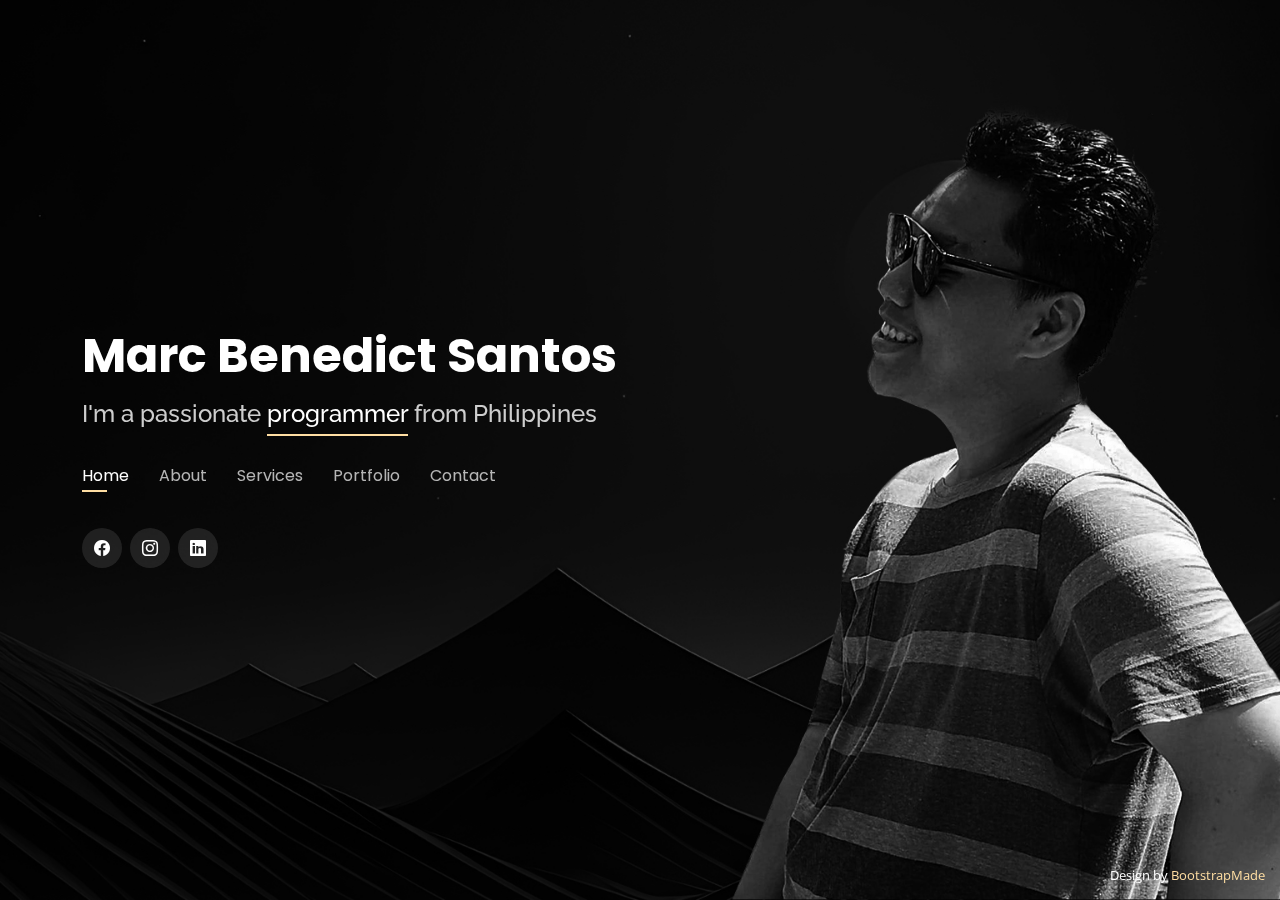
<file: index.html>
<!DOCTYPE html>
<html lang="en">

<head>
  <meta charset="utf-8">
  <meta content="width=device-width, initial-scale=1.0" name="viewport">

  <title>Marc Benedict Santos</title>

  <link href="assets/img/favicon.png" rel="icon">
  <link href="assets/img/apple-touch-icon.png" rel="apple-touch-icon">

  <link href="https://fonts.googleapis.com/css?family=Open+Sans:300,300i,400,400i,600,600i,700,700i|Raleway:300,300i,400,400i,500,500i,600,600i,700,700i|Poppins:300,300i,400,400i,500,500i,600,600i,700,700i" rel="stylesheet">

  <link href="assets/vendor/bootstrap/css/bootstrap.min.css" rel="stylesheet">
  <link href="assets/vendor/bootstrap-icons/bootstrap-icons.css" rel="stylesheet">
  <link href="assets/vendor/boxicons/css/boxicons.min.css" rel="stylesheet">
  <link href="assets/vendor/glightbox/css/glightbox.min.css" rel="stylesheet">
  <link href="assets/vendor/remixicon/remixicon.css" rel="stylesheet">
  <link href="assets/vendor/swiper/swiper-bundle.min.css" rel="stylesheet">

  <link href="assets/css/style.css" rel="stylesheet">
</head>

<body>

  <header id="header">
    <div class="container">

      <h1 id="h1-name"><a href="index.html">Marc Benedict Santos</a></h1>
      <a href="index.html" class="mr-auto hidden" id="img-logo"><img src="assets/img/logo.png" alt="" class="img-fluid" ></a>
      <h2>I'm a passionate <span>programmer</span> from Philippines</h2>

      <nav id="navbar" class="navbar">
        <ul>
          <li><a class="nav-link active" href="#header">Home</a></li>
          <li><a class="nav-link" href="#about">About</a></li>
          <li><a class="nav-link" href="#services">Services</a></li>
          <li><a class="nav-link" href="#portfolio">Portfolio</a></li>
          <li><a class="nav-link" href="#contact">Contact</a></li>
        </ul>
        <i class="bi bi-list mobile-nav-toggle"></i>
      </nav>

      <div class="social-links">
        <a href="https://www.facebook.com/santosmarc14" target="_blank" class="facebook"><i class="bi bi-facebook"></i></a>
        <a href="https://www.instagram.com/santosmarc14" target="_blank" class="instagram"><i class="bi bi-instagram"></i></a>
        <a href="https://www.linkedin.com/in/marc-santos-6217b91a4/" target="_blank" class="linkedin"><i class="bi bi-linkedin"></i></a>
      </div>

    </div>
  </header>

  <!-- ======= About Section ======= -->
  <section id="about" class="about">

    <!-- ======= About Me ======= -->
    <div class="about-me container">

      <div class="section-title">
        <h2>About</h2>
        <p>Learn more about me</p>
      </div>

      <div class="row">
        <div class="col-lg-4" data-aos="fade-right">
          <img src="assets/img/me.jpg" class="img-fluid" alt="">
        </div>
        <div class="col-lg-8 pt-4 pt-lg-0 content" data-aos="fade-left">
          <h3>Web &amp; Software Developer</h3>
          <p class="fst-italic">
            Hello! I'm Marc Benedict Santos,a passionate and creative aspiring web and software developer. My journey in technology began with a fascination for how software and websites work, and it has grown into a deep interest in developing innovative and efficient web and software applications.
          </p>
          <div class="row">
            <div class="col-lg-6">
              <ul>
                <li><i class="bi bi-chevron-right"></i> <strong>Birthday:</strong> <span>October 14, 2002</span></li>
                <li><i class="bi bi-chevron-right"></i> <strong>Website:</strong> <span>https://santosmarc14.github.io</span></li>
                <li><i class="bi bi-chevron-right"></i> <strong>Phone:</strong> <span>+63 945 372 1221</span></li>
                <li><i class="bi bi-chevron-right"></i> <strong>City:</strong> <span>City of Bacoor, Cavite</span></li>
              </ul>
            </div>
            <div class="col-lg-6">
              <ul>
                <li><i class="bi bi-chevron-right"></i> <strong>Age:</strong> <span>21</span></li>
                <li><i class="bi bi-chevron-right"></i> <strong>Degree:</strong> <span>BS in Information Technology</span></li>
                <li><i class="bi bi-chevron-right"></i> <strong>Email Add:</strong> <span>s.marcbenedict@gmail.com</span></li>
                <li><i class="bi bi-chevron-right"></i> <strong>Freelance:</strong> <span>Available</span></li>
              </ul>
            </div>
          </div>
          <p>
            As an aspiring web and software developer, I am dedicated to expanding my skills and knowledge in both front-end and back-end development. I am currently focused on honing my expertise in JavaScript, HTML, and CSS, while exploring frameworks like React and Laravel. On the back-end, I am learning to work with PHP, along with database MySQL.
          </p>
        </div>
      </div>

    </div><!-- End About Me -->

    <!-- ======= Skills  ======= -->
    <div class="skills container">

      <div class="section-title">
        <h2>Skills</h2>
      </div>

      <div class="row skills-content">

        <div class="col-lg-6">

          <div class="progress">
            <span class="skill">HTML <i class="val">100%</i></span>
            <div class="progress-bar-wrap">
              <div class="progress-bar" role="progressbar" aria-valuenow="100" aria-valuemin="0" aria-valuemax="100"></div>
            </div>
          </div>

          <div class="progress">
            <span class="skill">CSS <i class="val">90%</i></span>
            <div class="progress-bar-wrap">
              <div class="progress-bar" role="progressbar" aria-valuenow="90" aria-valuemin="0" aria-valuemax="100"></div>
            </div>
          </div>

          <div class="progress">
            <span class="skill">JavaScript <i class="val">75%</i></span>
            <div class="progress-bar-wrap">
              <div class="progress-bar" role="progressbar" aria-valuenow="75" aria-valuemin="0" aria-valuemax="100"></div>
            </div>
          </div>

        </div>

        <div class="col-lg-6">

          <div class="progress">
            <span class="skill">PHP <i class="val">80%</i></span>
            <div class="progress-bar-wrap">
              <div class="progress-bar" role="progressbar" aria-valuenow="80" aria-valuemin="0" aria-valuemax="100"></div>
            </div>
          </div>

          <div class="progress">
            <span class="skill">Git <i class="val">70%</i></span>
            <div class="progress-bar-wrap">
              <div class="progress-bar" role="progressbar" aria-valuenow="90" aria-valuemin="0" aria-valuemax="100"></div>
            </div>
          </div>

          <div class="progress">
            <span class="skill">Photoshop <i class="val">90%</i></span>
            <div class="progress-bar-wrap">
              <div class="progress-bar" role="progressbar" aria-valuenow="55" aria-valuemin="0" aria-valuemax="100"></div>
            </div>
          </div>

        </div>

      </div>

    </div><!-- End Skills -->

    <!-- ======= Interests ======= -->
    <div class="interests container">

      <div class="section-title">
        <h2>Interests</h2>
      </div>

      <div class="row">
        <div class="col-lg-3 col-md-4">
          <div class="icon-box">
            <i class="ri-team-line" style="color: #ffbb2c;"></i>
            <h3>Community Involvement</h3>
          </div>
        </div>
        <div class="col-lg-3 col-md-4 mt-4 mt-md-0">
          <div class="icon-box">
            <i class="ri-book-open-line" style="color: #5578ff;"></i>
            <h3>Reading</h3>
          </div>
        </div>
        <div class="col-lg-3 col-md-4 mt-4 mt-md-0">
          <div class="icon-box">
            <i class="ri-earth-line" style="color: #e80368;"></i>
            <h3>Learning Languages</h3>
          </div>
        </div>
        <div class="col-lg-3 col-md-4 mt-4 mt-lg-0">
          <div class="icon-box">
            <i class="ri-camera-3-line" style="color: #e361ff;"></i>
            <h3>Photography</h3>
          </div>
        </div>
        <div class="col-lg-3 col-md-4 mt-4">
          <div class="icon-box">
            <i class="ri-road-map-line" style="color: #47aeff;"></i>
            <h3>Travelling</h3>
          </div>
        </div>
        <div class="col-lg-3 col-md-4 mt-4">
          <div class="icon-box">
            <i class="ri-music-2-line" style="color: #ffa76e;"></i>
            <h3>Listening to Music</h3>
          </div>
        </div>
        <div class="col-lg-3 col-md-4 mt-4">
          <div class="icon-box">
            <i class="ri-brain-line" style="color: #11dbcf;"></i>
            <h3>Learn New Things</h3>
          </div>
        </div>
        <div class="col-lg-3 col-md-4 mt-4">
          <div class="icon-box">
            <i class="ri-gamepad-line" style="color: #4233ff;"></i>
            <h3>Gaming</h3>
          </div>
        </div>
      </div>

    </div><!-- End Interests -->

  </section><!-- End About Section -->

  <!-- ======= Services Section ======= -->
  <section id="services" class="services">
    <div class="container">

      <div class="section-title">
        <h2>Services</h2>
        <p>My Services</p>
      </div>

      <div class="row">
        <div class="col-lg-4 col-md-6 d-flex align-items-stretch">
          <div class="icon-box">
            <div class="icon"><i class="bx bxl-dribbble"></i></div>
            <h4><a href="">Web Development</a></h4>
            <p>Crafting visually appealing and responsive websites using the latest front-end technologies. Developing robust and scalable server-side applications</p>
          </div>
        </div>

        <div class="col-lg-4 col-md-6 d-flex align-items-stretch mt-4 mt-md-0">
          <div class="icon-box">
            <div class="icon"><i class="bx bx-file"></i></div>
            <h4><a href="">Responsive Design</a></h4>
            <p>Ensuring websites look and function perfectly on all devices, from desktops to smartphones, through responsive design techniques.</p>
          </div>
        </div>

        <div class="col-lg-4 col-md-6 d-flex align-items-stretch mt-4 mt-lg-0">
          <div class="icon-box">
            <div class="icon"><i class="bx bx-tachometer"></i></div>
            <h4><a href="">E-Commerce Solutions</a></h4>
            <p>Building tailored e-commerce platforms to meet specific business needs. Integration of secure payment gateways, shopping carts, and inventory management systems.</p>
          </div>
        </div>

        <div class="col-lg-4 col-md-6 d-flex align-items-stretch mt-4">
          <div class="icon-box">
            <div class="icon"><i class="bx bx-world"></i></div>
            <h4><a href="">Content Management Systems (CMS)</a></h4>
            <p>Integrating various content management systems into websites to provide clients with easy-to-use platforms for content updates and management.</p>
          </div>
        </div>

        <div class="col-lg-4 col-md-6 d-flex align-items-stretch mt-4">
          <div class="icon-box">
            <div class="icon"><i class="bx bx-slideshow"></i></div>
            <h4><a href="">Custom Solutions</a></h4>
            <p>Developing and integrating APIs to enable seamless communication between different systems and enhance website functionality.</p>
          </div>
        </div>

        <div class="col-lg-4 col-md-6 d-flex align-items-stretch mt-4">
          <div class="icon-box">
            <div class="icon"><i class="bx bx-arch"></i></div>
            <h4><a href="">Maintenance and Support</a></h4>
            <p>Providing reliable technical support to address any issues or concerns that may arise, ensuring minimal downtime and optimal performance.</p>
          </div>
        </div>

      </div>

    </div>
  </section><!-- End Services Section -->

  <!-- ======= Portfolio Section ======= -->
  <section id="portfolio" class="portfolio">
    <div class="container">

      <div class="section-title">
        <h2>Portfolio</h2>
        <p>My Works</p>
      </div>

      <div class="row">
        <div class="col-lg-12 d-flex justify-content-center">
          <ul id="portfolio-flters">
            <li data-filter="*" class="filter-active">All</li>
            <li data-filter=".filter-app">App</li>
            <li data-filter=".filter-web">Web</li>
          </ul>
        </div>
      </div>

      <div class="row portfolio-container">

        <div class="col-lg-4 col-md-6 portfolio-item filter-app">
          <div class="portfolio-wrap">
            <img src="assets/img/portfolio/library.jpg" class="img-fluid" alt="">
            <div class="portfolio-info">
              <h4>Library MIS</h4>
              <p>Desktop</p>
              <div class="portfolio-links">
                <a href="library-details.html" data-gallery="portfolioDetailsGallery" data-glightbox="type: external" class="portfolio-details-lightbox" title="Portfolio Details"><i class="bx bx-link"></i></a>
              </div>
            </div>
          </div>
        </div>

        <div class="col-lg-4 col-md-6 portfolio-item filter-web">
          <div class="portfolio-wrap">
            <img src="assets/img/portfolio/its.png" class="img-fluid" alt="">
            <div class="portfolio-info">
              <h4>IT Society - MIS</h4>
              <p>Web</p>
              <div class="portfolio-links">
                <a href="its-details.html" data-gallery="portfolioDetailsGallery" data-glightbox="type: external" class="portfolio-details-lightbox" title="Portfolio Details"><i class="bx bx-link"></i></a>
              </div>
            </div>
          </div>
        </div>

        <div class="col-lg-4 col-md-6 portfolio-item filter-web">
          <div class="portfolio-wrap">
            <img src="assets/img/portfolio/barangay.png" class="img-fluid" alt="">
            <div class="portfolio-info">
              <h4>Barangay MIS</h4>
              <p>Web</p>
              <div class="portfolio-links">
                <a href="barangay-details.html" data-gallery="portfolioDetailsGallery" data-glightbox="type: external" class="portfolio-details-lightbox" title="Portfolio Details"><i class="bx bx-link"></i></a>
              </div>
            </div>
          </div>
        </div>

        <div class="col-lg-4 col-md-6 portfolio-item filter-web">
          <div class="portfolio-wrap">
            <img src="assets/img/portfolio/ebnhs.png" class="img-fluid" alt="">
            <div class="portfolio-info">
              <h4>Document Tracking System</h4>
              <p>Web</p>
              <div class="portfolio-links">
                <a href="ebnhs-details.html" data-gallery="portfolioDetailsGallery" data-glightbox="type: external" class="portfolio-details-lightbox" title="Portfolio Details"><i class="bx bx-link"></i></a>
              </div>
            </div>
          </div>
        </div>

        <div class="col-lg-4 col-md-6 portfolio-item filter-web">
          <div class="portfolio-wrap">
            <img src="assets/img/portfolio/project-forms.png" class="img-fluid" alt="">
            <div class="portfolio-info">
              <h4>Project: FORMS</h4>
              <p>Web</p>
              <div class="portfolio-links">
                <a href="project-forms-details.html" data-gallery="portfolioDetailsGallery" data-glightbox="type: external" class="portfolio-details-lightbox" title="Portfolio Details"><i class="bx bx-link"></i></a>
              </div>
            </div>
          </div>
        </div>

        <div class="col-lg-4 col-md-6 portfolio-item filter-web">
          <div class="portfolio-wrap">
            <img src="assets/img/portfolio/ag.png" class="img-fluid" alt="">
            <div class="portfolio-info">
              <h4>AG Fragrances</h4>
              <p>Web</p>
              <div class="portfolio-links">
                <a href="ag-fragrances.html" data-gallery="portfolioDetailsGallery" data-glightbox="type: external" class="portfolio-details-lightbox" title="Portfolio Details"><i class="bx bx-link"></i></a>
              </div>
            </div>
          </div>
        </div>

        <div class="col-lg-4 col-md-6 portfolio-item filter-web">
          <div class="portfolio-wrap">
            <img src="assets/img/portfolio/st-cinema.png" class="img-fluid" alt="">
            <div class="portfolio-info">
              <h4>ST Cinema</h4>
              <p>Web</p>
              <div class="portfolio-links">
                <a href="st-cinema-details.html" data-gallery="portfolioDetailsGallery" data-glightbox="type: external" class="portfolio-details-lightbox" title="Portfolio Details"><i class="bx bx-link"></i></a>
              </div>
            </div>
          </div>
        </div>

        <div class="col-lg-4 col-md-6 portfolio-item filter-web">
          <div class="portfolio-wrap">
            <img src="assets/img/portfolio/e-commerce.png" class="img-fluid" alt="">
            <div class="portfolio-info">
              <h4>E-Commerce</h4>
              <p>Web</p>
              <div class="portfolio-links">
                <a href="ecommerce-details.html" data-gallery="portfolioDetailsGallery" data-glightbox="type: external" class="portfolio-details-lightbox" title="Portfolio Details"><i class="bx bx-link"></i></a>
              </div>
            </div>
          </div>
        </div>

        <div class="col-lg-4 col-md-6 portfolio-item filter-app">
          <div class="portfolio-wrap">
            <img src="assets/img/portfolio/dtr.png" class="img-fluid" alt="">
            <div class="portfolio-info">
              <h4>Daily Time Record System</h4>
              <p>Desktop</p>
              <div class="portfolio-links">
                <a href="dtr-details.html" data-gallery="portfolioDetailsGallery" data-glightbox="type: external" class="portfolio-details-lightbox" title="Portfolio Details"><i class="bx bx-link"></i></a>
              </div>
            </div>
          </div>
        </div>

      </div>

    </div>
  </section><!-- End Portfolio Section -->

  <!-- ======= Contact Section ======= -->
  <section id="contact" class="contact">
    <div class="container">

      <div class="section-title">
        <h2>Contact</h2>
        <p>Contact Me</p>
      </div>

      <div class="row mt-2">

        <div class="col-md-6 d-flex align-items-stretch">
          <div class="info-box">
            <i class="bx bx-map"></i>
            <h3>My Address</h3>
            <p>Molino IV, City of Bacoor, Cavite, Philippines</p>
          </div>
        </div>

        <div class="col-md-6 mt-4 mt-md-0 d-flex align-items-stretch">
          <div class="info-box">
            <i class="bx bx-share-alt"></i>
            <h3>Social Profiles</h3>
            <div class="social-links">
              <a href="https://www.facebook.com/santosmarc14" class="facebook"><i class="bi bi-facebook"></i></a>
              <a href="https://wwww.instagram.com/marc-santos-6217b91a4" class="instagram"><i class="bi bi-instagram"></i></a>
              <a href="https://www.linkedin.com/in/marc-santos-6217b91a4/" class="linkedin"><i class="bi bi-linkedin"></i></a>
            </div>
          </div>
        </div>

        <div class="col-md-6 mt-4 d-flex align-items-stretch">
          <div class="info-box">
            <i class="bx bx-envelope"></i>
            <h3>Email Me</h3>
            <p>s.marcbenedict@gmail.com</p>
          </div>
        </div>
        <div class="col-md-6 mt-4 d-flex align-items-stretch">
          <div class="info-box">
            <i class="bx bx-phone-call"></i>
            <h3>Call Me</h3>
            <p>+63 945 372 1221</p>
          </div>
        </div>
      </div>

      <form action="https://formspree.io/f/xeojjvyb" role="form" class="php-email-form mt-4">
        <div class="row">
          <div class="col-md-6 form-group">
            <input type="text" name="name" class="form-control" id="name" placeholder="Your Name" required>
          </div>
          <div class="col-md-6 form-group mt-3 mt-md-0">
            <input type="email" class="form-control" name="email" id="email" placeholder="Your Email" required>
          </div>
        </div>
        <div class="form-group mt-3">
          <input type="text" class="form-control" name="subject" id="subject" placeholder="Subject" required>
        </div>
        <div class="form-group mt-3">
          <textarea class="form-control" name="message" rows="5" placeholder="Message" required></textarea>
        </div>
        <div class="my-3">
          <div class="loading">Loading</div>
          <div class="error-message"></div>
          <div class="sent-message">Your message has been sent. Thank you!</div>
        </div>
        <div class="text-center"><button type="submit">Send Message</button></div>
      </form>

    </div>
  </section><!-- End Contact Section -->

  <div class="credits">
    <!-- All the links in the footer should remain intact. -->
    <!-- You can delete the links only if you purchased the pro version. -->
    <!-- Licensing information: https://bootstrapmade.com/license/ -->
    <!-- Purchase the pro version with working PHP/AJAX contact form: https://bootstrapmade.com/personal-free-resume-bootstrap-template/ -->
    Design by <a href="https://bootstrapmade.com/">BootstrapMade</a>
  </div>

  <!-- Vendor JS Files -->
  <script src="assets/vendor/purecounter/purecounter_vanilla.js"></script>
  <script src="assets/vendor/bootstrap/js/bootstrap.bundle.min.js"></script>
  <script src="assets/vendor/glightbox/js/glightbox.min.js"></script>
  <script src="assets/vendor/isotope-layout/isotope.pkgd.min.js"></script>
  <script src="assets/vendor/swiper/swiper-bundle.min.js"></script>
  <script src="assets/vendor/waypoints/noframework.waypoints.js"></script>
  <script src="assets/vendor/php-email-form/validate.js"></script>

  <!-- Template Main JS File -->
  <script src="assets/js/main.js"></script>

</body>

</html>
</file>
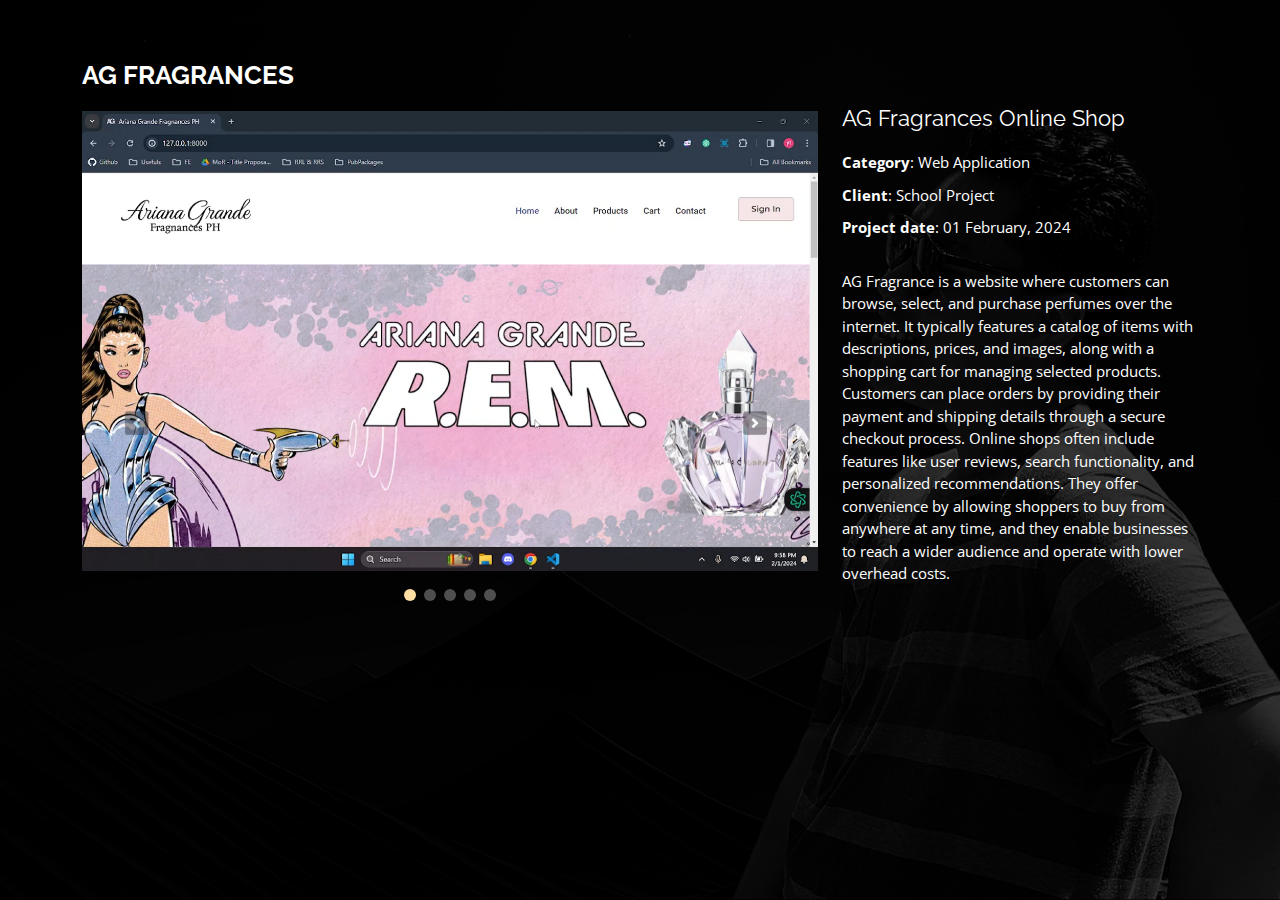
<file: ag-fragrances.html>
<!DOCTYPE html>
<html lang="en">

<head>
  <meta charset="utf-8">
  <meta content="width=device-width, initial-scale=1.0" name="viewport">

  <title>Marc Benedict Santos</title>
  <meta content="" name="description">
  <meta content="" name="keywords">

  <link href="assets/img/favicon.png" rel="icon">
  <link href="assets/img/apple-touch-icon.png" rel="apple-touch-icon">

  <link href="https://fonts.googleapis.com/css?family=Open+Sans:300,300i,400,400i,600,600i,700,700i|Raleway:300,300i,400,400i,500,500i,600,600i,700,700i|Poppins:300,300i,400,400i,500,500i,600,600i,700,700i" rel="stylesheet">

  <link href="assets/vendor/bootstrap/css/bootstrap.min.css" rel="stylesheet">
  <link href="assets/vendor/bootstrap-icons/bootstrap-icons.css" rel="stylesheet">
  <link href="assets/vendor/boxicons/css/boxicons.min.css" rel="stylesheet">
  <link href="assets/vendor/glightbox/css/glightbox.min.css" rel="stylesheet">
  <link href="assets/vendor/remixicon/remixicon.css" rel="stylesheet">
  <link href="assets/vendor/swiper/swiper-bundle.min.css" rel="stylesheet">

  <link href="assets/css/style.css" rel="stylesheet">
</head>

<body>

  <main id="main">

    <!-- ======= Portfolio Details ======= -->
    <div id="portfolio-details" class="portfolio-details">
      <div class="container">

        <div class="row">

          <div class="col-lg-8">
            <h2 class="portfolio-title">AG FRAGRANCES</h2>

            <div class="portfolio-details-slider swiper">
              <div class="swiper-wrapper align-items-center">

                <div class="swiper-slide">
                  <img src="assets/img/portfolio/ag-fragrances/main.png" alt="" class="img-fluid">
                </div>

                <div class="swiper-slide">
                  <img src="assets/img/portfolio/ag-fragrances/1.png" alt="" class="img-fluid">
                </div>

                <div class="swiper-slide">
                  <img src="assets/img/portfolio/ag-fragrances/2.png" alt="" class="img-fluid">
                </div>

                <div class="swiper-slide">
                  <img src="assets/img/portfolio/ag-fragrances/3.png" alt="" class="img-fluid">
                </div>

                <div class="swiper-slide">
                  <img src="assets/img/portfolio/ag-fragrances/4.png" alt="" class="img-fluid">
                </div>

              </div>
              <div class="swiper-pagination"></div>
            </div>

          </div>

          <div class="col-lg-4 portfolio-info">
            <h3>AG Fragrances Online Shop</h3>
            <ul>
              <li><strong>Category</strong>: Web Application</li>
              <li><strong>Client</strong>: School Project</li>
              <li><strong>Project date</strong>: 01 February, 2024</li>
            </ul>

            <p>
              AG Fragrance is a website where customers can browse, select, and purchase perfumes over the internet. It typically features a catalog of items with descriptions, prices, and images, along with a shopping cart for managing selected products. Customers can place orders by providing their payment and shipping details through a secure checkout process. Online shops often include features like user reviews, search functionality, and personalized recommendations. They offer convenience by allowing shoppers to buy from anywhere at any time, and they enable businesses to reach a wider audience and operate with lower overhead costs.
            </p>
          </div>

        </div>

      </div>
    </div><!-- End Portfolio Details -->

  </main><!-- End #main -->

  <!-- Vendor JS Files -->
  <script src="assets/vendor/purecounter/purecounter_vanilla.js"></script>
  <script src="assets/vendor/bootstrap/js/bootstrap.bundle.min.js"></script>
  <script src="assets/vendor/glightbox/js/glightbox.min.js"></script>
  <script src="assets/vendor/isotope-layout/isotope.pkgd.min.js"></script>
  <script src="assets/vendor/swiper/swiper-bundle.min.js"></script>
  <script src="assets/vendor/waypoints/noframework.waypoints.js"></script>
  <script src="assets/vendor/php-email-form/validate.js"></script>

  <script src="assets/js/main.js"></script>

</body>

</html>
</file>
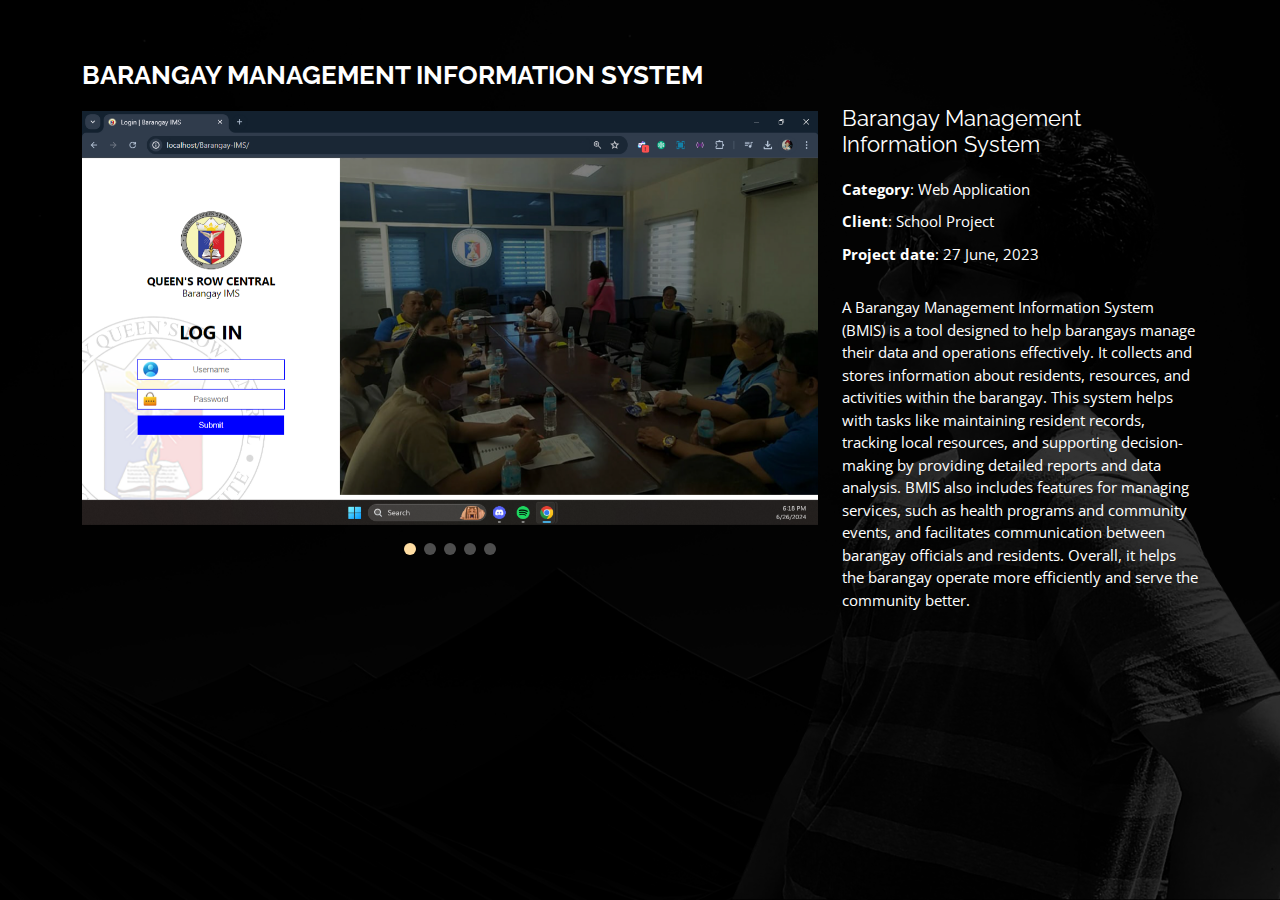
<file: barangay-details.html>
<!DOCTYPE html>
<html lang="en">

<head>
  <meta charset="utf-8">
  <meta content="width=device-width, initial-scale=1.0" name="viewport">

  <title>Marc Benedict Santos</title>
  <meta content="" name="description">
  <meta content="" name="keywords">

  <link href="assets/img/favicon.png" rel="icon">
  <link href="assets/img/apple-touch-icon.png" rel="apple-touch-icon">

  <link href="https://fonts.googleapis.com/css?family=Open+Sans:300,300i,400,400i,600,600i,700,700i|Raleway:300,300i,400,400i,500,500i,600,600i,700,700i|Poppins:300,300i,400,400i,500,500i,600,600i,700,700i" rel="stylesheet">

  <link href="assets/vendor/bootstrap/css/bootstrap.min.css" rel="stylesheet">
  <link href="assets/vendor/bootstrap-icons/bootstrap-icons.css" rel="stylesheet">
  <link href="assets/vendor/boxicons/css/boxicons.min.css" rel="stylesheet">
  <link href="assets/vendor/glightbox/css/glightbox.min.css" rel="stylesheet">
  <link href="assets/vendor/remixicon/remixicon.css" rel="stylesheet">
  <link href="assets/vendor/swiper/swiper-bundle.min.css" rel="stylesheet">

  <link href="assets/css/style.css" rel="stylesheet">
</head>

<body>

  <main id="main">

    <!-- ======= Portfolio Details ======= -->
    <div id="portfolio-details" class="portfolio-details">
      <div class="container">

        <div class="row">

          <div class="col-lg-8">
            <h2 class="portfolio-title">BARANGAY MANAGEMENT INFORMATION SYSTEM</h2>

            <div class="portfolio-details-slider swiper">
              <div class="swiper-wrapper align-items-center">

                <div class="swiper-slide">
                  <img src="assets/img/portfolio/barangay/main.png" alt="" class="img-fluid">
                </div>

                <div class="swiper-slide">
                  <img src="assets/img/portfolio/barangay/1.png" alt="" class="img-fluid">
                </div>

                <div class="swiper-slide">
                  <img src="assets/img/portfolio/barangay/2.png" alt="" class="img-fluid">
                </div>

                <div class="swiper-slide">
                  <img src="assets/img/portfolio/barangay/3.png" alt="" class="img-fluid">
                </div>

                <div class="swiper-slide">
                  <img src="assets/img/portfolio/barangay/4.png" alt="" class="img-fluid">
                </div>

              </div>
              <div class="swiper-pagination"></div>
            </div>

          </div>

          <div class="col-lg-4 portfolio-info">
            <h3>Barangay Management Information System</h3>
            <ul>
              <li><strong>Category</strong>: Web Application</li>
              <li><strong>Client</strong>: School Project</li>
              <li><strong>Project date</strong>: 27 June, 2023</li>
            </ul>

            <p>
              A Barangay Management Information System (BMIS) is a tool designed to help barangays manage their data and operations effectively. It collects and stores information about residents, resources, and activities within the barangay. This system helps with tasks like maintaining resident records, tracking local resources, and supporting decision-making by providing detailed reports and data analysis. BMIS also includes features for managing services, such as health programs and community events, and facilitates communication between barangay officials and residents. Overall, it helps the barangay operate more efficiently and serve the community better.
            </p>
          </div>

        </div>

      </div>
    </div><!-- End Portfolio Details -->

  </main><!-- End #main -->

  <!-- Vendor JS Files -->
  <script src="assets/vendor/purecounter/purecounter_vanilla.js"></script>
  <script src="assets/vendor/bootstrap/js/bootstrap.bundle.min.js"></script>
  <script src="assets/vendor/glightbox/js/glightbox.min.js"></script>
  <script src="assets/vendor/isotope-layout/isotope.pkgd.min.js"></script>
  <script src="assets/vendor/swiper/swiper-bundle.min.js"></script>
  <script src="assets/vendor/waypoints/noframework.waypoints.js"></script>
  <script src="assets/vendor/php-email-form/validate.js"></script>

  <script src="assets/js/main.js"></script>

</body>

</html>
</file>
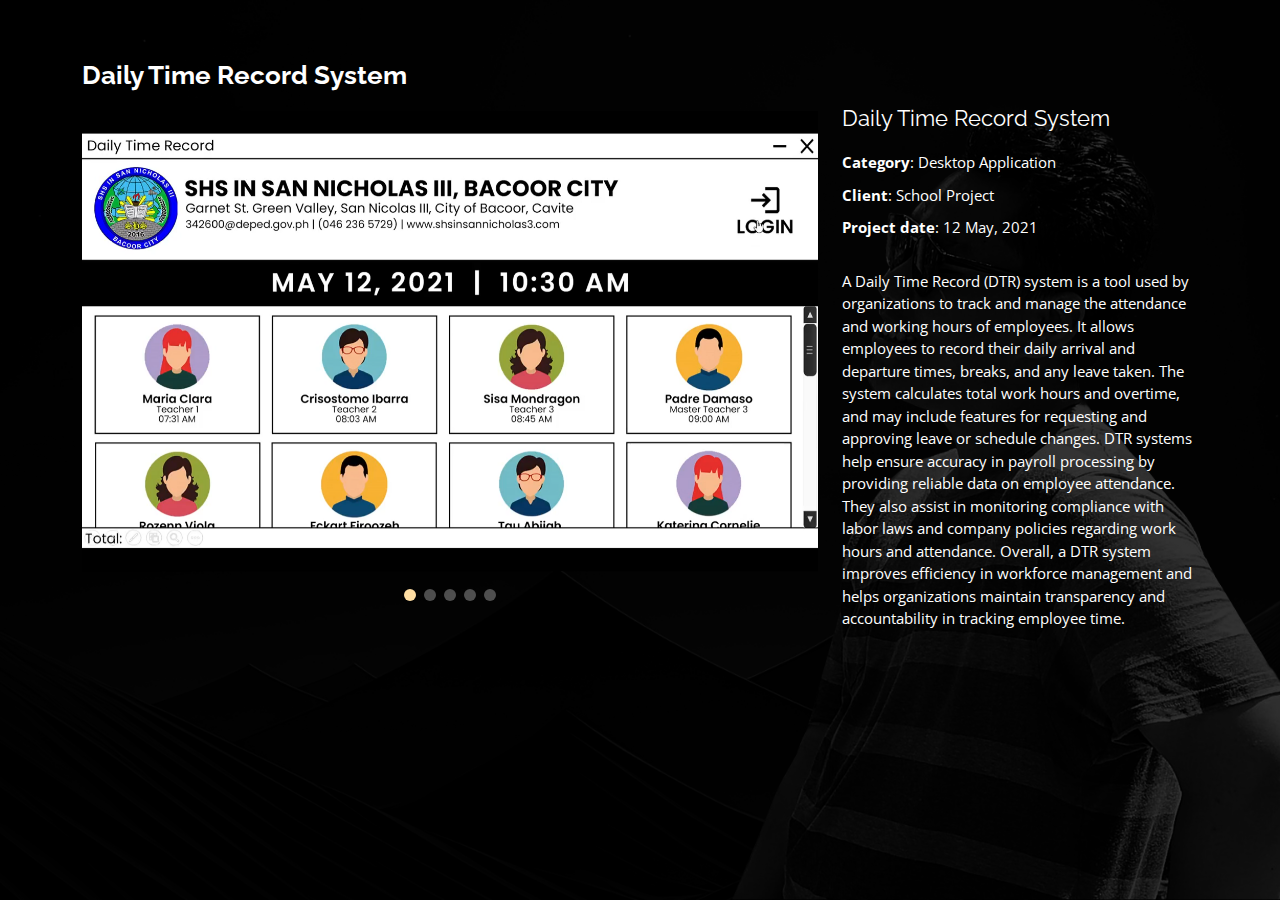
<file: dtr-details.html>
<!DOCTYPE html>
<html lang="en">

<head>
  <meta charset="utf-8">
  <meta content="width=device-width, initial-scale=1.0" name="viewport">

  <title>Marc Benedict Santos</title>
  <meta content="" name="description">
  <meta content="" name="keywords">

  <link href="assets/img/favicon.png" rel="icon">
  <link href="assets/img/apple-touch-icon.png" rel="apple-touch-icon">

  <link
    href="https://fonts.googleapis.com/css?family=Open+Sans:300,300i,400,400i,600,600i,700,700i|Raleway:300,300i,400,400i,500,500i,600,600i,700,700i|Poppins:300,300i,400,400i,500,500i,600,600i,700,700i"
    rel="stylesheet">

  <link href="assets/vendor/bootstrap/css/bootstrap.min.css" rel="stylesheet">
  <link href="assets/vendor/bootstrap-icons/bootstrap-icons.css" rel="stylesheet">
  <link href="assets/vendor/boxicons/css/boxicons.min.css" rel="stylesheet">
  <link href="assets/vendor/glightbox/css/glightbox.min.css" rel="stylesheet">
  <link href="assets/vendor/remixicon/remixicon.css" rel="stylesheet">
  <link href="assets/vendor/swiper/swiper-bundle.min.css" rel="stylesheet">

  <link href="assets/css/style.css" rel="stylesheet">
</head>

<body>

  <main id="main">

    <!-- ======= Portfolio Details ======= -->
    <div id="portfolio-details" class="portfolio-details">
      <div class="container">

        <div class="row">

          <div class="col-lg-8">
            <h2 class="portfolio-title">Daily Time Record System</h2>

            <div class="portfolio-details-slider swiper">
              <div class="swiper-wrapper align-items-center">

                <div class="swiper-slide">
                  <img src="assets/img/portfolio/dtr/main.png" alt="" class="img-fluid">
                </div>

                <div class="swiper-slide">
                  <img src="assets/img/portfolio/dtr/1.png" alt="" class="img-fluid">
                </div>

                <div class="swiper-slide">
                  <img src="assets/img/portfolio/dtr/2.png" alt="" class="img-fluid">
                </div>

                <div class="swiper-slide">
                  <img src="assets/img/portfolio/dtr/3.png" alt="" class="img-fluid">
                </div>

                <div class="swiper-slide">
                  <img src="assets/img/portfolio/dtr/4.png" alt="" class="img-fluid">
                </div>

              </div>
              <div class="swiper-pagination"></div>
            </div>

          </div>

          <div class="col-lg-4 portfolio-info">
            <h3>Daily Time Record System</h3>
            <ul>
              <li><strong>Category</strong>: Desktop Application</li>
              <li><strong>Client</strong>: School Project</li>
              <li><strong>Project date</strong>: 12 May, 2021</li>
            </ul>

            <p>
              A Daily Time Record (DTR) system is a tool used by organizations to track and manage the attendance and
              working hours of employees. It allows employees to record their daily arrival and departure times, breaks,
              and any leave taken. The system calculates total work hours and overtime, and may include features for
              requesting and approving leave or schedule changes. DTR systems help ensure accuracy in payroll processing
              by providing reliable data on employee attendance. They also assist in monitoring compliance with labor
              laws and company policies regarding work hours and attendance. Overall, a DTR system improves efficiency
              in workforce management and helps organizations maintain transparency and accountability in tracking
              employee time.
            </p>
          </div>

        </div>

      </div>
    </div><!-- End Portfolio Details -->

  </main><!-- End #main -->

  <!-- Vendor JS Files -->
  <script src="assets/vendor/purecounter/purecounter_vanilla.js"></script>
  <script src="assets/vendor/bootstrap/js/bootstrap.bundle.min.js"></script>
  <script src="assets/vendor/glightbox/js/glightbox.min.js"></script>
  <script src="assets/vendor/isotope-layout/isotope.pkgd.min.js"></script>
  <script src="assets/vendor/swiper/swiper-bundle.min.js"></script>
  <script src="assets/vendor/waypoints/noframework.waypoints.js"></script>
  <script src="assets/vendor/php-email-form/validate.js"></script>

  <script src="assets/js/main.js"></script>

</body>

</html>
</file>
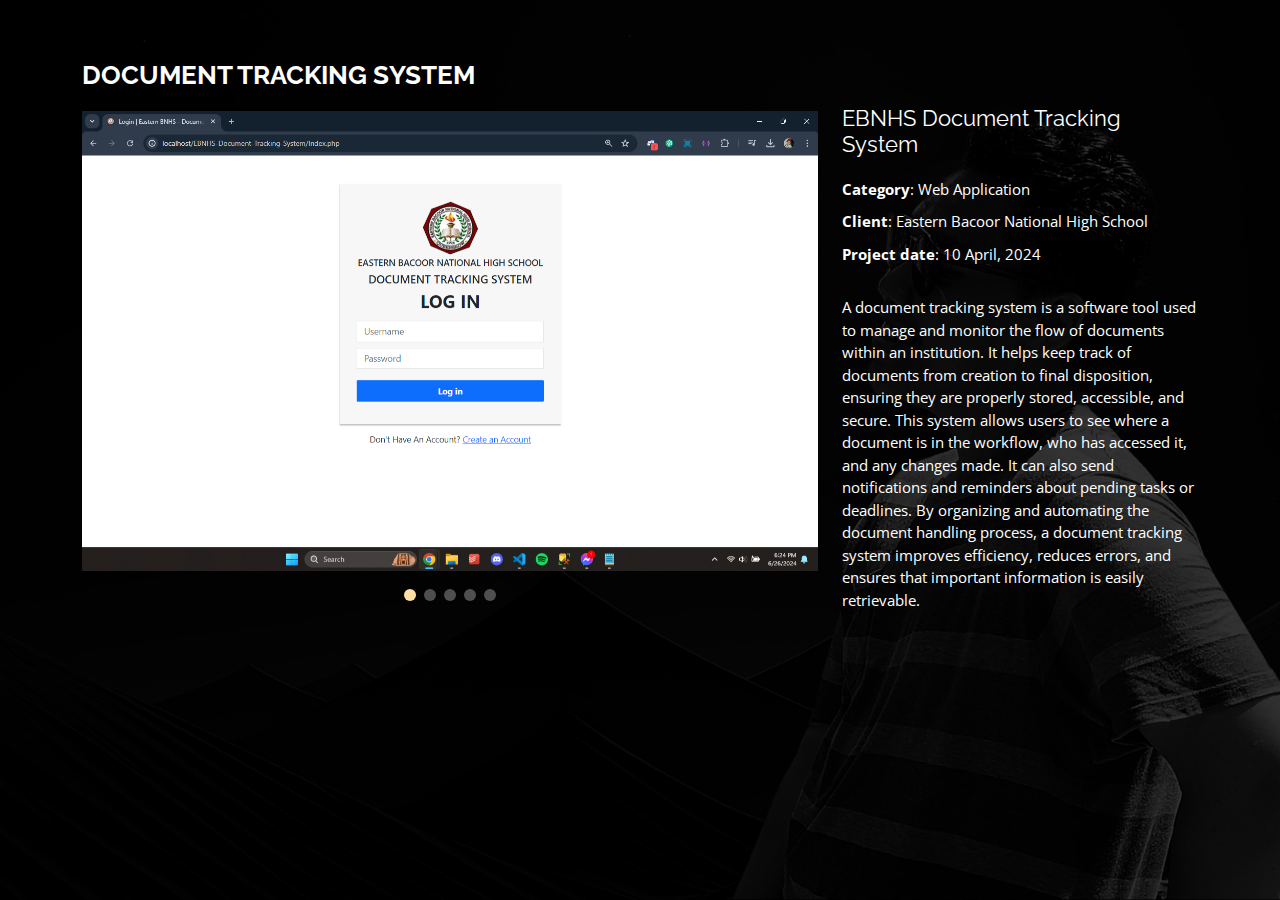
<file: ebnhs-details.html>
<!DOCTYPE html>
<html lang="en">

<head>
  <meta charset="utf-8">
  <meta content="width=device-width, initial-scale=1.0" name="viewport">

  <title>Marc Benedict Santos</title>
  <meta content="" name="description">
  <meta content="" name="keywords">

  <link href="assets/img/favicon.png" rel="icon">
  <link href="assets/img/apple-touch-icon.png" rel="apple-touch-icon">

  <link href="https://fonts.googleapis.com/css?family=Open+Sans:300,300i,400,400i,600,600i,700,700i|Raleway:300,300i,400,400i,500,500i,600,600i,700,700i|Poppins:300,300i,400,400i,500,500i,600,600i,700,700i" rel="stylesheet">

  <link href="assets/vendor/bootstrap/css/bootstrap.min.css" rel="stylesheet">
  <link href="assets/vendor/bootstrap-icons/bootstrap-icons.css" rel="stylesheet">
  <link href="assets/vendor/boxicons/css/boxicons.min.css" rel="stylesheet">
  <link href="assets/vendor/glightbox/css/glightbox.min.css" rel="stylesheet">
  <link href="assets/vendor/remixicon/remixicon.css" rel="stylesheet">
  <link href="assets/vendor/swiper/swiper-bundle.min.css" rel="stylesheet">

  <link href="assets/css/style.css" rel="stylesheet">
</head>

<body>

  <main id="main">

    <!-- ======= Portfolio Details ======= -->
    <div id="portfolio-details" class="portfolio-details">
      <div class="container">

        <div class="row">

          <div class="col-lg-8">
            <h2 class="portfolio-title">DOCUMENT TRACKING SYSTEM</h2>

            <div class="portfolio-details-slider swiper">
              <div class="swiper-wrapper align-items-center">

                <div class="swiper-slide">
                  <img src="assets/img/portfolio/ebnhs/main.png" alt="" class="img-fluid">
                </div>

                <div class="swiper-slide">
                  <img src="assets/img/portfolio/ebnhs/1.png" alt="" class="img-fluid">
                </div>

                <div class="swiper-slide">
                  <img src="assets/img/portfolio/ebnhs/2.png" alt="" class="img-fluid">
                </div>

                <div class="swiper-slide">
                  <img src="assets/img/portfolio/ebnhs/3.png" alt="" class="img-fluid">
                </div>

                <div class="swiper-slide">
                  <img src="assets/img/portfolio/ebnhs/4.png" alt="" class="img-fluid">
                </div>

              </div>
              <div class="swiper-pagination"></div>
            </div>

          </div>

          <div class="col-lg-4 portfolio-info">
            <h3>EBNHS Document Tracking System</h3>
            <ul>
              <li><strong>Category</strong>: Web Application</li>
              <li><strong>Client</strong>: Eastern Bacoor National High School</li>
              <li><strong>Project date</strong>: 10 April, 2024</li>
            </ul>

            <p>
              A document tracking system is a software tool used to manage and monitor the flow of documents within an institution. It helps keep track of documents from creation to final disposition, ensuring they are properly stored, accessible, and secure. This system allows users to see where a document is in the workflow, who has accessed it, and any changes made. It can also send notifications and reminders about pending tasks or deadlines. By organizing and automating the document handling process, a document tracking system improves efficiency, reduces errors, and ensures that important information is easily retrievable.
            </p>
          </div>

        </div>

      </div>
    </div><!-- End Portfolio Details -->

  </main><!-- End #main -->

  <!-- Vendor JS Files -->
  <script src="assets/vendor/purecounter/purecounter_vanilla.js"></script>
  <script src="assets/vendor/bootstrap/js/bootstrap.bundle.min.js"></script>
  <script src="assets/vendor/glightbox/js/glightbox.min.js"></script>
  <script src="assets/vendor/isotope-layout/isotope.pkgd.min.js"></script>
  <script src="assets/vendor/swiper/swiper-bundle.min.js"></script>
  <script src="assets/vendor/waypoints/noframework.waypoints.js"></script>
  <script src="assets/vendor/php-email-form/validate.js"></script>

  <script src="assets/js/main.js"></script>

</body>

</html>
</file>
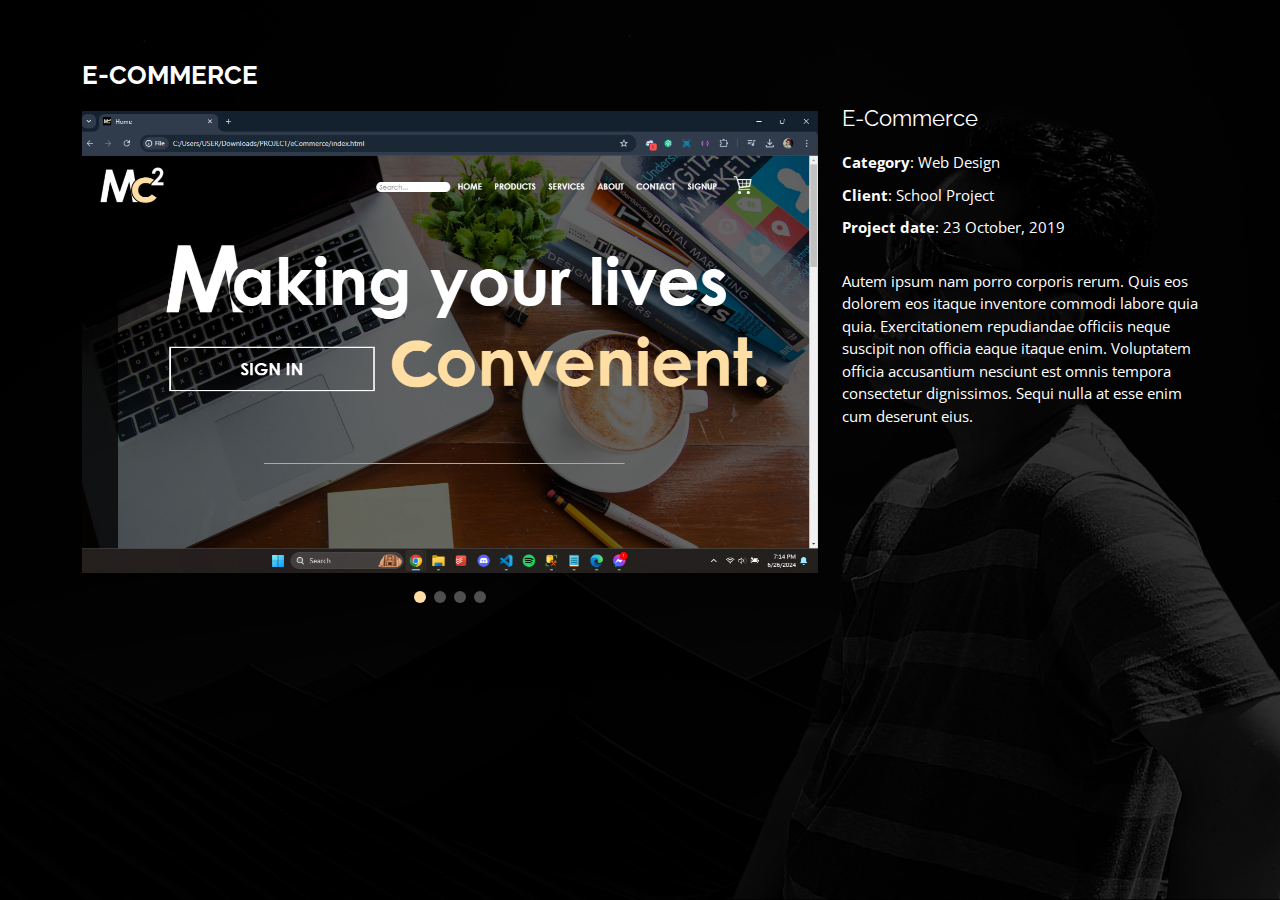
<file: ecommerce-details.html>
<!DOCTYPE html>
<html lang="en">

<head>
  <meta charset="utf-8">
  <meta content="width=device-width, initial-scale=1.0" name="viewport">

  <title>Marc Benedict Santos</title>
  <meta content="" name="description">
  <meta content="" name="keywords">

  <link href="assets/img/favicon.png" rel="icon">
  <link href="assets/img/apple-touch-icon.png" rel="apple-touch-icon">

  <link href="https://fonts.googleapis.com/css?family=Open+Sans:300,300i,400,400i,600,600i,700,700i|Raleway:300,300i,400,400i,500,500i,600,600i,700,700i|Poppins:300,300i,400,400i,500,500i,600,600i,700,700i" rel="stylesheet">

  <link href="assets/vendor/bootstrap/css/bootstrap.min.css" rel="stylesheet">
  <link href="assets/vendor/bootstrap-icons/bootstrap-icons.css" rel="stylesheet">
  <link href="assets/vendor/boxicons/css/boxicons.min.css" rel="stylesheet">
  <link href="assets/vendor/glightbox/css/glightbox.min.css" rel="stylesheet">
  <link href="assets/vendor/remixicon/remixicon.css" rel="stylesheet">
  <link href="assets/vendor/swiper/swiper-bundle.min.css" rel="stylesheet">

  <link href="assets/css/style.css" rel="stylesheet">
</head>

<body>

  <main id="main">

    <!-- ======= Portfolio Details ======= -->
    <div id="portfolio-details" class="portfolio-details">
      <div class="container">

        <div class="row">

          <div class="col-lg-8">
            <h2 class="portfolio-title">E-COMMERCE</h2>

            <div class="portfolio-details-slider swiper">
              <div class="swiper-wrapper align-items-center">

                <div class="swiper-slide">
                  <img src="assets/img/portfolio/e-commerce/main.png" alt="" class="img-fluid">
                </div>

                <div class="swiper-slide">
                  <img src="assets/img/portfolio/e-commerce/1.png" alt="" class="img-fluid">
                </div>

                <div class="swiper-slide">
                  <img src="assets/img/portfolio/e-commerce/2.png" alt="" class="img-fluid">
                </div>

                <div class="swiper-slide">
                  <img src="assets/img/portfolio/e-commerce/3.png" alt="" class="img-fluid">
                </div>

              </div>
              <div class="swiper-pagination"></div>
            </div>

          </div>

          <div class="col-lg-4 portfolio-info">
            <h3>E-Commerce</h3>
            <ul>
              <li><strong>Category</strong>: Web Design</li>
              <li><strong>Client</strong>: School Project</li>
              <li><strong>Project date</strong>: 23 October, 2019</li>
            </ul>

            <p>
              Autem ipsum nam porro corporis rerum. Quis eos dolorem eos itaque inventore commodi labore quia quia. Exercitationem repudiandae officiis neque suscipit non officia eaque itaque enim. Voluptatem officia accusantium nesciunt est omnis tempora consectetur dignissimos. Sequi nulla at esse enim cum deserunt eius.
            </p>
          </div>

        </div>

      </div>
    </div><!-- End Portfolio Details -->

  </main><!-- End #main -->

  <!-- Vendor JS Files -->
  <script src="assets/vendor/purecounter/purecounter_vanilla.js"></script>
  <script src="assets/vendor/bootstrap/js/bootstrap.bundle.min.js"></script>
  <script src="assets/vendor/glightbox/js/glightbox.min.js"></script>
  <script src="assets/vendor/isotope-layout/isotope.pkgd.min.js"></script>
  <script src="assets/vendor/swiper/swiper-bundle.min.js"></script>
  <script src="assets/vendor/waypoints/noframework.waypoints.js"></script>
  <script src="assets/vendor/php-email-form/validate.js"></script>

  <script src="assets/js/main.js"></script>

</body>

</html>
</file>
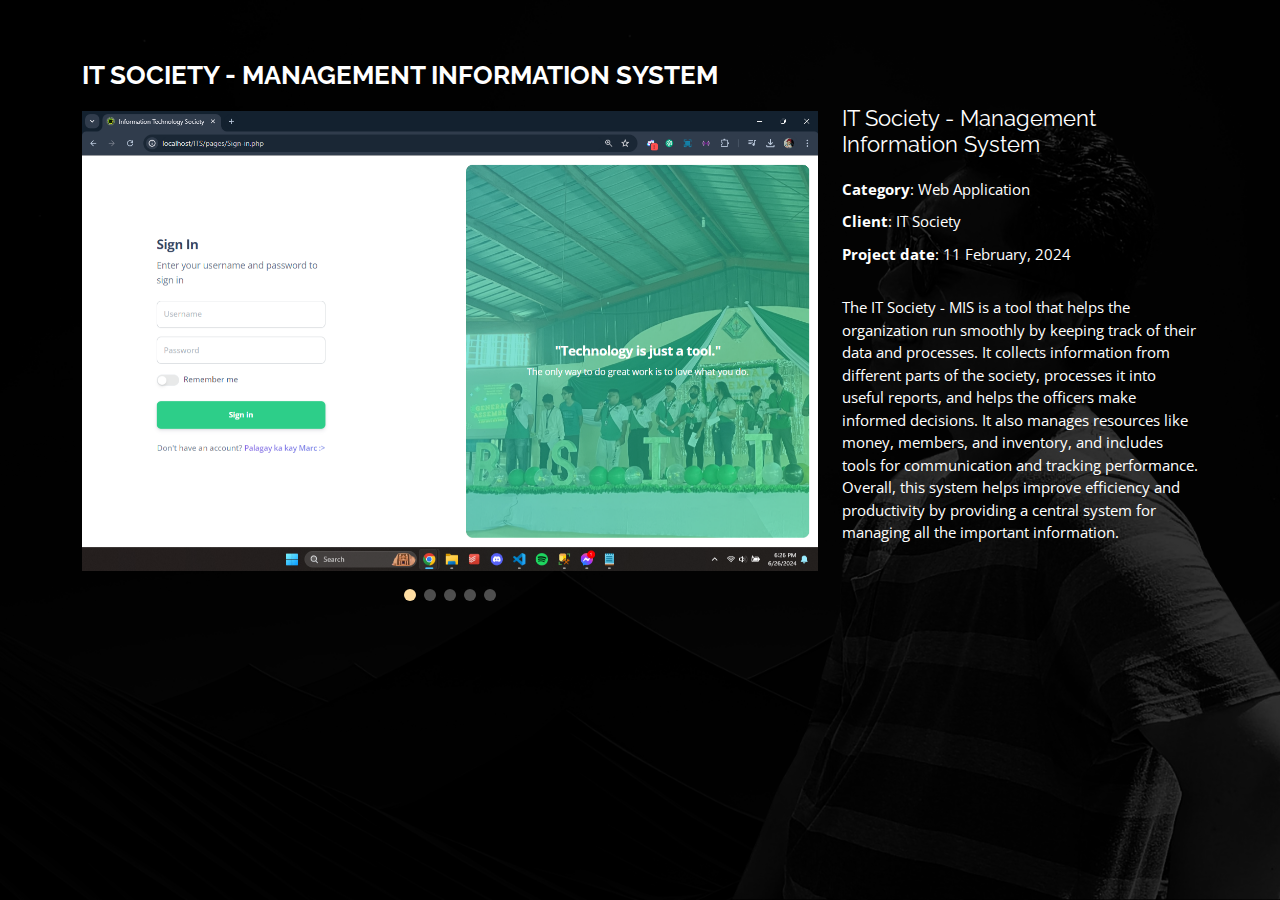
<file: its-details.html>
<!DOCTYPE html>
<html lang="en">

<head>
  <meta charset="utf-8">
  <meta content="width=device-width, initial-scale=1.0" name="viewport">

  <title>Marc Benedict Santos</title>
  <meta content="" name="description">
  <meta content="" name="keywords">

  <link href="assets/img/favicon.png" rel="icon">
  <link href="assets/img/apple-touch-icon.png" rel="apple-touch-icon">

  <link href="https://fonts.googleapis.com/css?family=Open+Sans:300,300i,400,400i,600,600i,700,700i|Raleway:300,300i,400,400i,500,500i,600,600i,700,700i|Poppins:300,300i,400,400i,500,500i,600,600i,700,700i" rel="stylesheet">

  <link href="assets/vendor/bootstrap/css/bootstrap.min.css" rel="stylesheet">
  <link href="assets/vendor/bootstrap-icons/bootstrap-icons.css" rel="stylesheet">
  <link href="assets/vendor/boxicons/css/boxicons.min.css" rel="stylesheet">
  <link href="assets/vendor/glightbox/css/glightbox.min.css" rel="stylesheet">
  <link href="assets/vendor/remixicon/remixicon.css" rel="stylesheet">
  <link href="assets/vendor/swiper/swiper-bundle.min.css" rel="stylesheet">

  <link href="assets/css/style.css" rel="stylesheet">
</head>

<body>

  <main id="main">

    <!-- ======= Portfolio Details ======= -->
    <div id="portfolio-details" class="portfolio-details">
      <div class="container">

        <div class="row">

          <div class="col-lg-8">
            <h2 class="portfolio-title">IT SOCIETY - MANAGEMENT INFORMATION SYSTEM</h2>

            <div class="portfolio-details-slider swiper">
              <div class="swiper-wrapper align-items-center">

                <div class="swiper-slide">
                  <img src="assets/img/portfolio/its/main.png" alt="" class="img-fluid">
                </div>

                <div class="swiper-slide">
                  <img src="assets/img/portfolio/its/1.png" alt="" class="img-fluid">
                </div>

                <div class="swiper-slide">
                  <img src="assets/img/portfolio/its/2.png" alt="" class="img-fluid">
                </div>

                <div class="swiper-slide">
                  <img src="assets/img/portfolio/its/3.png" alt="" class="img-fluid">
                </div>

                <div class="swiper-slide">
                  <img src="assets/img/portfolio/its/4.png" alt="" class="img-fluid">
                </div>

              </div>
              <div class="swiper-pagination"></div>
            </div>

          </div>

          <div class="col-lg-4 portfolio-info">
            <h3>IT Society - Management Information System</h3>
            <ul>
              <li><strong>Category</strong>: Web Application</li>
              <li><strong>Client</strong>: IT Society</li>
              <li><strong>Project date</strong>: 11 February, 2024</li>
            </ul>

            <p>
              The IT Society - MIS is a tool that helps the organization run smoothly by keeping track of their data and processes. It collects information from different parts of the society, processes it into useful reports, and helps the officers make informed decisions. It also manages resources like money, members, and inventory, and includes tools for communication and tracking performance. Overall, this system helps improve efficiency and productivity by providing a central system for managing all the important information.
            </p>
          </div>

        </div>

      </div>
    </div><!-- End Portfolio Details -->

  </main><!-- End #main -->

  <!-- Vendor JS Files -->
  <script src="assets/vendor/purecounter/purecounter_vanilla.js"></script>
  <script src="assets/vendor/bootstrap/js/bootstrap.bundle.min.js"></script>
  <script src="assets/vendor/glightbox/js/glightbox.min.js"></script>
  <script src="assets/vendor/isotope-layout/isotope.pkgd.min.js"></script>
  <script src="assets/vendor/swiper/swiper-bundle.min.js"></script>
  <script src="assets/vendor/waypoints/noframework.waypoints.js"></script>
  <script src="assets/vendor/php-email-form/validate.js"></script>

  <script src="assets/js/main.js"></script>

</body>

</html>
</file>
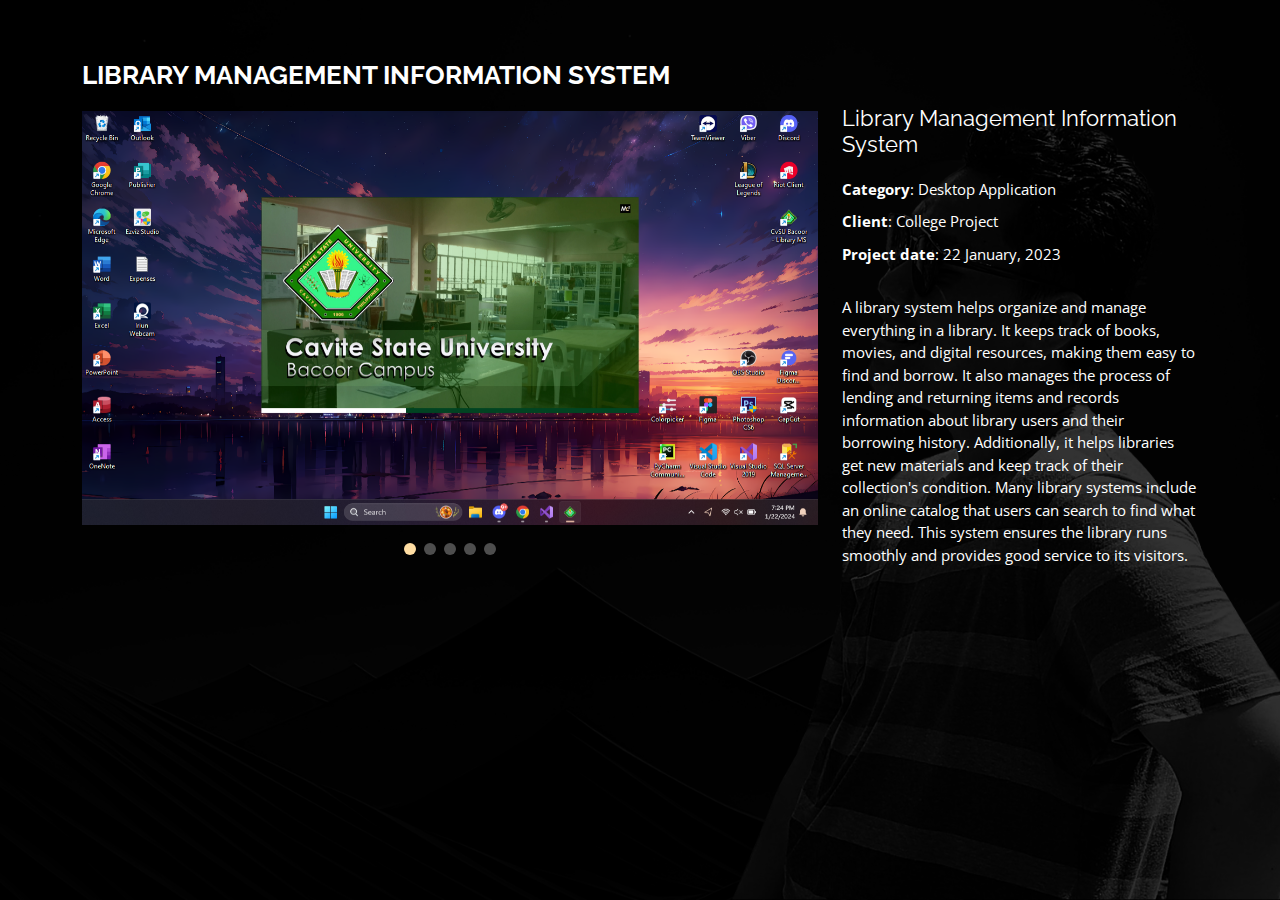
<file: library-details.html>
<!DOCTYPE html>
<html lang="en">

<head>
  <meta charset="utf-8">
  <meta content="width=device-width, initial-scale=1.0" name="viewport">

  <title>Marc Benedict Santos</title>
  <meta content="" name="description">
  <meta content="" name="keywords">

  <link href="assets/img/favicon.png" rel="icon">
  <link href="assets/img/apple-touch-icon.png" rel="apple-touch-icon">

  <link href="https://fonts.googleapis.com/css?family=Open+Sans:300,300i,400,400i,600,600i,700,700i|Raleway:300,300i,400,400i,500,500i,600,600i,700,700i|Poppins:300,300i,400,400i,500,500i,600,600i,700,700i" rel="stylesheet">

  <link href="assets/vendor/bootstrap/css/bootstrap.min.css" rel="stylesheet">
  <link href="assets/vendor/bootstrap-icons/bootstrap-icons.css" rel="stylesheet">
  <link href="assets/vendor/boxicons/css/boxicons.min.css" rel="stylesheet">
  <link href="assets/vendor/glightbox/css/glightbox.min.css" rel="stylesheet">
  <link href="assets/vendor/remixicon/remixicon.css" rel="stylesheet">
  <link href="assets/vendor/swiper/swiper-bundle.min.css" rel="stylesheet">

  <link href="assets/css/style.css" rel="stylesheet">
</head>

<body>

  <main id="main">

    <!-- ======= Portfolio Details ======= -->
    <div id="portfolio-details" class="portfolio-details">
      <div class="container">

        <div class="row">

          <div class="col-lg-8">
            <h2 class="portfolio-title">LIBRARY MANAGEMENT INFORMATION SYSTEM</h2>

            <div class="portfolio-details-slider swiper">
              <div class="swiper-wrapper align-items-center">

                <div class="swiper-slide">
                  <img src="assets/img/portfolio/library/main.jpg" alt="" class="img-fluid">
                </div>

                <div class="swiper-slide">
                  <img src="assets/img/portfolio/library/1.jpg" alt="" class="img-fluid">
                </div>

                <div class="swiper-slide">
                  <img src="assets/img/portfolio/library/2.jpg" alt="" class="img-fluid">
                </div>

                <div class="swiper-slide">
                  <img src="assets/img/portfolio/library/3.jpg" alt="" class="img-fluid">
                </div>

                <div class="swiper-slide">
                  <img src="assets/img/portfolio/library/4.jpg" alt="" class="img-fluid">
                </div>

              </div>
              <div class="swiper-pagination"></div>
            </div>

          </div>

          <div class="col-lg-4 portfolio-info">
            <h3>Library Management Information System</h3>
            <ul>
              <li><strong>Category</strong>: Desktop Application</li>
              <li><strong>Client</strong>: College Project</li>
              <li><strong>Project date</strong>: 22 January, 2023</li>
            </ul>

            <p>
              A library system helps organize and manage everything in a library. It keeps track of books, movies, and digital resources, making them easy to find and borrow. It also manages the process of lending and returning items and records information about library users and their borrowing history. Additionally, it helps libraries get new materials and keep track of their collection's condition. Many library systems include an online catalog that users can search to find what they need. This system ensures the library runs smoothly and provides good service to its visitors.
            </p>
          </div>

        </div>

      </div>
    </div><!-- End Portfolio Details -->

  </main><!-- End #main -->

  <!-- Vendor JS Files -->
  <script src="assets/vendor/purecounter/purecounter_vanilla.js"></script>
  <script src="assets/vendor/bootstrap/js/bootstrap.bundle.min.js"></script>
  <script src="assets/vendor/glightbox/js/glightbox.min.js"></script>
  <script src="assets/vendor/isotope-layout/isotope.pkgd.min.js"></script>
  <script src="assets/vendor/swiper/swiper-bundle.min.js"></script>
  <script src="assets/vendor/waypoints/noframework.waypoints.js"></script>
  <script src="assets/vendor/php-email-form/validate.js"></script>

  <script src="assets/js/main.js"></script>

</body>

</html>
</file>
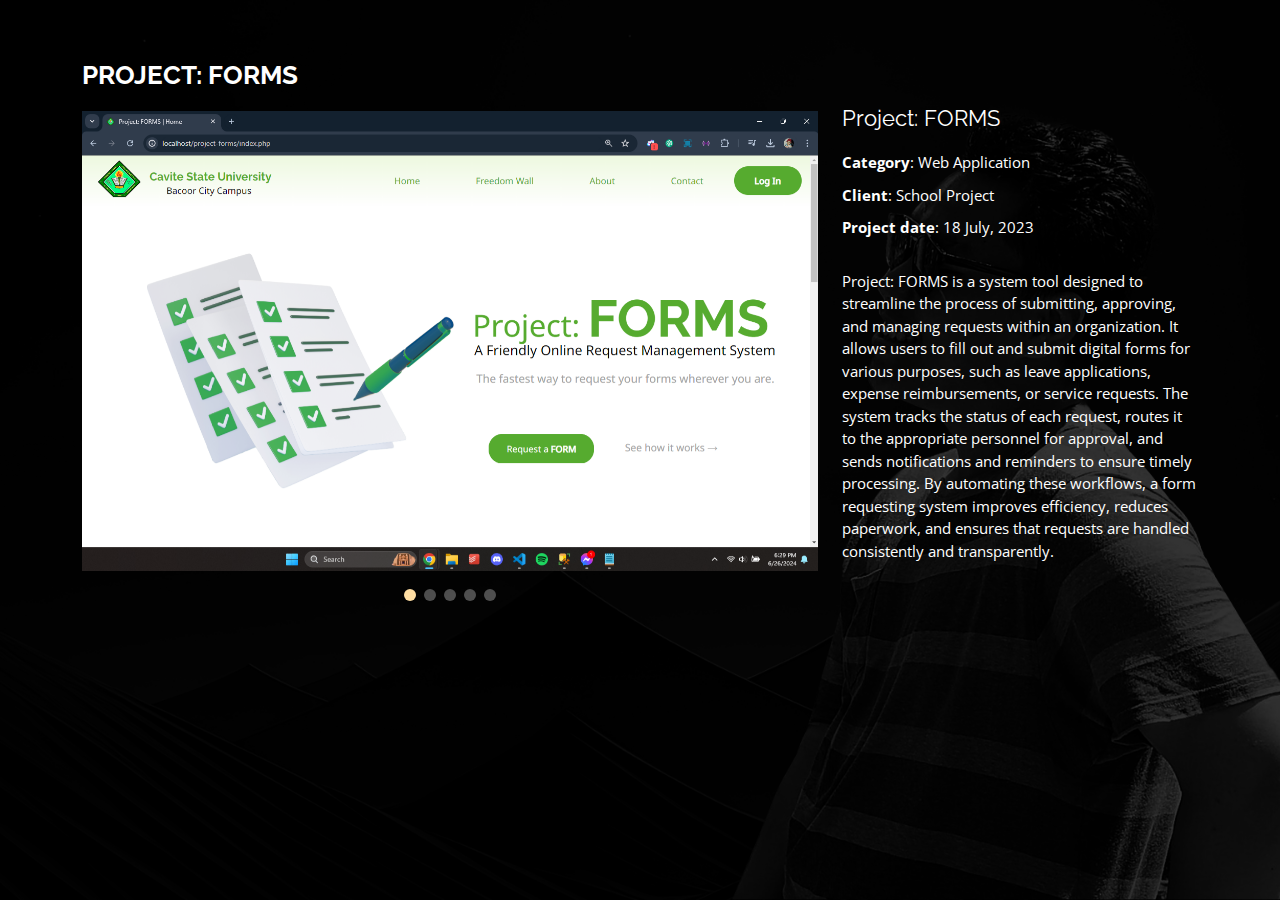
<file: project-forms-details.html>
<!DOCTYPE html>
<html lang="en">

<head>
  <meta charset="utf-8">
  <meta content="width=device-width, initial-scale=1.0" name="viewport">

  <title>Marc Benedict Santos</title>
  <meta content="" name="description">
  <meta content="" name="keywords">

  <link href="assets/img/favicon.png" rel="icon">
  <link href="assets/img/apple-touch-icon.png" rel="apple-touch-icon">

  <link href="https://fonts.googleapis.com/css?family=Open+Sans:300,300i,400,400i,600,600i,700,700i|Raleway:300,300i,400,400i,500,500i,600,600i,700,700i|Poppins:300,300i,400,400i,500,500i,600,600i,700,700i" rel="stylesheet">

  <link href="assets/vendor/bootstrap/css/bootstrap.min.css" rel="stylesheet">
  <link href="assets/vendor/bootstrap-icons/bootstrap-icons.css" rel="stylesheet">
  <link href="assets/vendor/boxicons/css/boxicons.min.css" rel="stylesheet">
  <link href="assets/vendor/glightbox/css/glightbox.min.css" rel="stylesheet">
  <link href="assets/vendor/remixicon/remixicon.css" rel="stylesheet">
  <link href="assets/vendor/swiper/swiper-bundle.min.css" rel="stylesheet">

  <link href="assets/css/style.css" rel="stylesheet">
</head>

<body>

  <main id="main">

    <!-- ======= Portfolio Details ======= -->
    <div id="portfolio-details" class="portfolio-details">
      <div class="container">

        <div class="row">

          <div class="col-lg-8">
            <h2 class="portfolio-title">PROJECT: FORMS</h2>

            <div class="portfolio-details-slider swiper">
              <div class="swiper-wrapper align-items-center">

                <div class="swiper-slide">
                  <img src="assets/img/portfolio/project-forms/main.png" alt="" class="img-fluid">
                </div>

                <div class="swiper-slide">
                  <img src="assets/img/portfolio/project-forms/1.png" alt="" class="img-fluid">
                </div>

                <div class="swiper-slide">
                  <img src="assets/img/portfolio/project-forms/2.png" alt="" class="img-fluid">
                </div>

                <div class="swiper-slide">
                  <img src="assets/img/portfolio/project-forms/3.png" alt="" class="img-fluid">
                </div>

                <div class="swiper-slide">
                  <img src="assets/img/portfolio/project-forms/4.png" alt="" class="img-fluid">
                </div>

              </div>
              <div class="swiper-pagination"></div>
            </div>

          </div>

          <div class="col-lg-4 portfolio-info">
            <h3>Project: FORMS</h3>
            <ul>
              <li><strong>Category</strong>: Web Application</li>
              <li><strong>Client</strong>: School Project</li>
              <li><strong>Project date</strong>: 18 July, 2023</li>
            </ul>

            <p>
              Project: FORMS is a system tool designed to streamline the process of submitting, approving, and managing requests within an organization. It allows users to fill out and submit digital forms for various purposes, such as leave applications, expense reimbursements, or service requests. The system tracks the status of each request, routes it to the appropriate personnel for approval, and sends notifications and reminders to ensure timely processing. By automating these workflows, a form requesting system improves efficiency, reduces paperwork, and ensures that requests are handled consistently and transparently.
            </p>
          </div>

        </div>

      </div>
    </div><!-- End Portfolio Details -->

  </main><!-- End #main -->

  <!-- Vendor JS Files -->
  <script src="assets/vendor/purecounter/purecounter_vanilla.js"></script>
  <script src="assets/vendor/bootstrap/js/bootstrap.bundle.min.js"></script>
  <script src="assets/vendor/glightbox/js/glightbox.min.js"></script>
  <script src="assets/vendor/isotope-layout/isotope.pkgd.min.js"></script>
  <script src="assets/vendor/swiper/swiper-bundle.min.js"></script>
  <script src="assets/vendor/waypoints/noframework.waypoints.js"></script>
  <script src="assets/vendor/php-email-form/validate.js"></script>

  <script src="assets/js/main.js"></script>

</body>

</html>
</file>
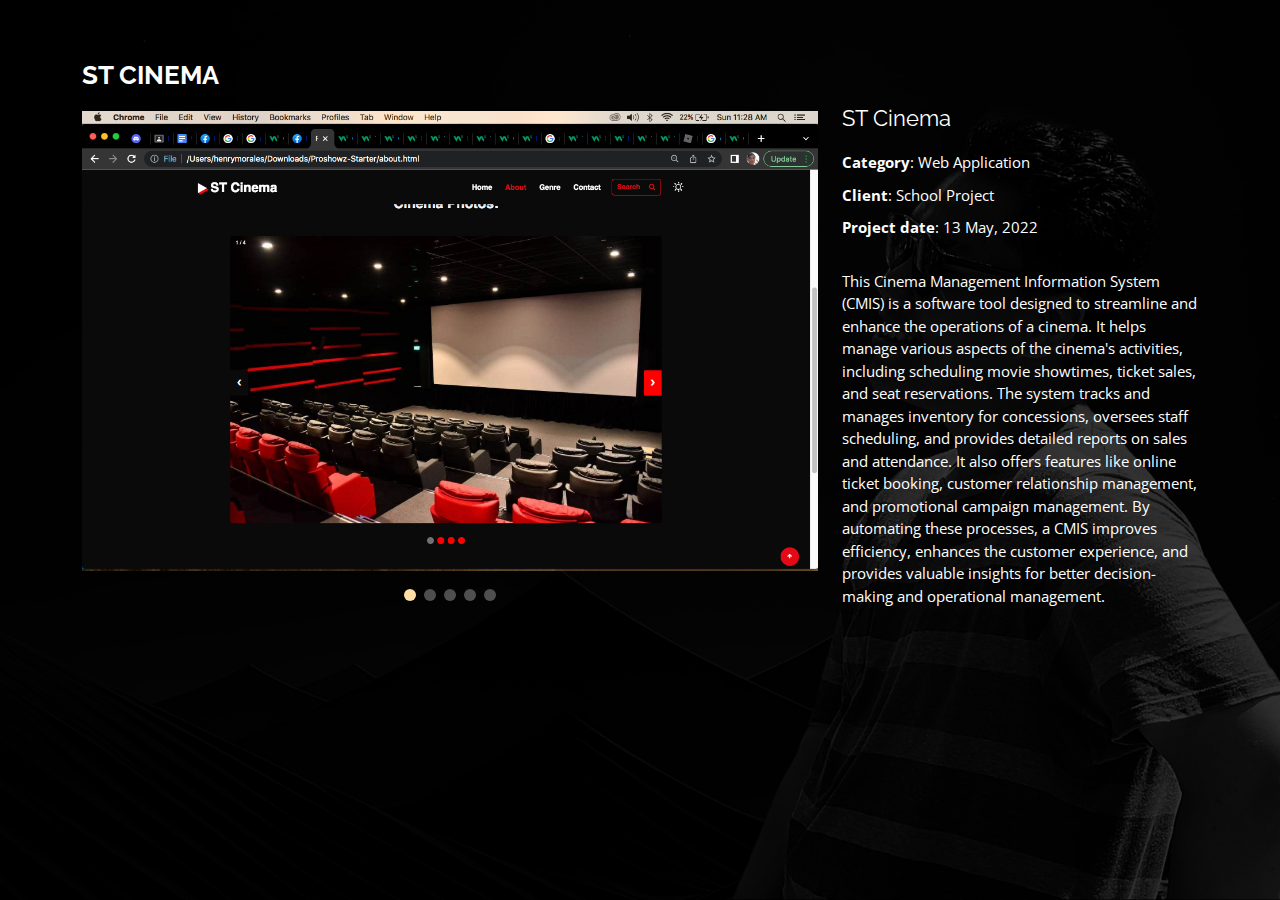
<file: st-cinema-details.html>
<!DOCTYPE html>
<html lang="en">

<head>
  <meta charset="utf-8">
  <meta content="width=device-width, initial-scale=1.0" name="viewport">

  <title>Marc Benedict Santos</title>
  <meta content="" name="description">
  <meta content="" name="keywords">

  <link href="assets/img/favicon.png" rel="icon">
  <link href="assets/img/apple-touch-icon.png" rel="apple-touch-icon">

  <link href="https://fonts.googleapis.com/css?family=Open+Sans:300,300i,400,400i,600,600i,700,700i|Raleway:300,300i,400,400i,500,500i,600,600i,700,700i|Poppins:300,300i,400,400i,500,500i,600,600i,700,700i" rel="stylesheet">

  <link href="assets/vendor/bootstrap/css/bootstrap.min.css" rel="stylesheet">
  <link href="assets/vendor/bootstrap-icons/bootstrap-icons.css" rel="stylesheet">
  <link href="assets/vendor/boxicons/css/boxicons.min.css" rel="stylesheet">
  <link href="assets/vendor/glightbox/css/glightbox.min.css" rel="stylesheet">
  <link href="assets/vendor/remixicon/remixicon.css" rel="stylesheet">
  <link href="assets/vendor/swiper/swiper-bundle.min.css" rel="stylesheet">

  <link href="assets/css/style.css" rel="stylesheet">
</head>

<body>

  <main id="main">

    <!-- ======= Portfolio Details ======= -->
    <div id="portfolio-details" class="portfolio-details">
      <div class="container">

        <div class="row">

          <div class="col-lg-8">
            <h2 class="portfolio-title">ST CINEMA</h2>

            <div class="portfolio-details-slider swiper">
              <div class="swiper-wrapper align-items-center">

                <div class="swiper-slide">
                  <img src="assets/img/portfolio/st-cinema/main.png" alt="" class="img-fluid">
                </div>

                <div class="swiper-slide">
                  <img src="assets/img/portfolio/st-cinema/1.png" alt="" class="img-fluid">
                </div>

                <div class="swiper-slide">
                  <img src="assets/img/portfolio/st-cinema/2.png" alt="" class="img-fluid">
                </div>

                <div class="swiper-slide">
                  <img src="assets/img/portfolio/st-cinema/3.png" alt="" class="img-fluid">
                </div>

                <div class="swiper-slide">
                  <img src="assets/img/portfolio/st-cinema/4.png" alt="" class="img-fluid">
                </div>

              </div>
              <div class="swiper-pagination"></div>
            </div>

          </div>

          <div class="col-lg-4 portfolio-info">
            <h3>ST Cinema</h3>
            <ul>
              <li><strong>Category</strong>: Web Application</li>
              <li><strong>Client</strong>: School Project</li>
              <li><strong>Project date</strong>: 13 May, 2022</li>
            </ul>

            <p>
              This Cinema Management Information System (CMIS) is a software tool designed to streamline and enhance the operations of a cinema. It helps manage various aspects of the cinema's activities, including scheduling movie showtimes, ticket sales, and seat reservations. The system tracks and manages inventory for concessions, oversees staff scheduling, and provides detailed reports on sales and attendance. It also offers features like online ticket booking, customer relationship management, and promotional campaign management. By automating these processes, a CMIS improves efficiency, enhances the customer experience, and provides valuable insights for better decision-making and operational management.
            </p>
          </div>

        </div>

      </div>
    </div><!-- End Portfolio Details -->

  </main><!-- End #main -->

  <!-- Vendor JS Files -->
  <script src="assets/vendor/purecounter/purecounter_vanilla.js"></script>
  <script src="assets/vendor/bootstrap/js/bootstrap.bundle.min.js"></script>
  <script src="assets/vendor/glightbox/js/glightbox.min.js"></script>
  <script src="assets/vendor/isotope-layout/isotope.pkgd.min.js"></script>
  <script src="assets/vendor/swiper/swiper-bundle.min.js"></script>
  <script src="assets/vendor/waypoints/noframework.waypoints.js"></script>
  <script src="assets/vendor/php-email-form/validate.js"></script>

  <script src="assets/js/main.js"></script>

</body>

</html>
</file>
<file: assets/css/style.css>
/**
* Template Name: Personal
* Template URL: https://bootstrapmade.com/personal-free-resume-bootstrap-template/
* Updated: Mar 17 2024 with Bootstrap v5.3.3
* Author: BootstrapMade.com
* License: https://bootstrapmade.com/license/
*/

/*--------------------------------------------------------------
# General
--------------------------------------------------------------*/
body {
  font-family: "Open Sans", sans-serif;
  background-color: #040404;
  color: #fff;
  position: relative;
  background: transparent;
}

body::before {
  content: "";
  position: fixed;
  background: #040404 url("../img/bg3.jpg") top right no-repeat;
  background-size: cover;
  left: 0;
  right: 0;
  top: 0;
  height: 100vh;
  z-index: -1;
}

@media (min-width: 1024px) {
  body::before {
    background-attachment: fixed;
  }
}

a {
  color: #ffdea3;
  text-decoration: none;
}

a:hover {
  color: #efbf6d;
  text-decoration: none;
}

h1,
h2,
h3,
h4,
h5,
h6 {
  font-family: "Raleway", sans-serif;
}

/*--------------------------------------------------------------
# Header
--------------------------------------------------------------*/
#header {
  transition: ease-in-out 0.3s;
  position: relative;
  height: 100vh;
  display: flex;
  align-items: center;
  z-index: 997;
  overflow-y: auto;
}

#header * {
  transition: ease-in-out 0.3s;
}

#header h1 {
  font-size: 48px;
  margin: 0;
  padding: 0;
  line-height: 1;
  font-weight: 700;
  font-family: "Poppins", sans-serif;
}

#header h1 a,
#header h1 a:hover {
  color: #fff;
  line-height: 1;
  display: inline-block;
}

#header h2 {
  font-size: 24px;
  margin-top: 20px;
  color: rgba(255, 255, 255, 0.8);
}

#header h2 span {
  color: #fff;
  border-bottom: 2px solid #ffdea3;
  padding-bottom: 6px;
}

#header img {
  padding: 0;
  margin: 0;
}

#header .social-links {
  margin-top: 40px;
  display: flex;
}

#header .social-links a {
  font-size: 16px;
  display: flex;
  justify-content: center;
  align-items: center;
  background: rgba(255, 255, 255, 0.1);
  color: #fff;
  line-height: 1;
  margin-right: 8px;
  border-radius: 50%;
  width: 40px;
  height: 40px;
}

#header .social-links a:hover {
  background: #ffdea3;
}

@media (max-width: 992px) {
  #header h1 {
    font-size: 36px;
  }

  #header h2 {
    font-size: 20px;
    line-height: 30px;
  }

  #header .social-links {
    margin-top: 15px;
  }

  #header .container {
    display: flex;
    flex-direction: column;
    align-items: center;
  }
}

/* Header Top */
#header.header-top {
  height: 80px;
  position: fixed;
  left: 0;
  top: 0;
  right: 0;
  background: rgba(0, 0, 0, 0.9);
}

#header.header-top .social-links,
#header.header-top h2 {
  display: none;
}

#header.header-top h1 {
  margin-right: auto;
  font-size: 36px;
}

#header.header-top img {
  max-height: 60px;
  margin-right: 20px !important;
}

#header.header-top .container {
  display: flex;
  align-items: center;
}

#header.header-top .navbar {
  margin: 0;
}

@media (max-width: 768px) {
  #header.header-top {
    height: 60px;
  }

  #header.header-top h1 {
    font-size: 26px;
  }
}

/*--------------------------------------------------------------
# Navigation Menu
--------------------------------------------------------------*/
/**
* Desktop Navigation 
*/
.navbar {
  padding: 0;
  margin-top: 35px;
}

.navbar ul {
  margin: 0;
  padding: 0;
  display: flex;
  list-style: none;
  align-items: center;
}

.navbar li {
  position: relative;
}

.navbar li+li {
  margin-left: 30px;
}

.navbar a,
.navbar a:focus {
  display: flex;
  align-items: center;
  justify-content: space-between;
  padding: 0;
  font-family: "Poppins", sans-serif;
  font-size: 16px;
  font-weight: 400;
  color: rgba(255, 255, 255, 0.7);
  white-space: nowrap;
  transition: 0.3s;
}

.navbar a i,
.navbar a:focus i {
  font-size: 12px;
  line-height: 0;
  margin-left: 5px;
}

.navbar a:before {
  content: "";
  position: absolute;
  width: 0;
  height: 2px;
  bottom: -4px;
  left: 0;
  background-color: #ffdea3;
  visibility: hidden;
  width: 0px;
  transition: all 0.3s ease-in-out 0s;
}

.navbar a:hover:before,
.navbar li:hover>a:before,
.navbar .active:before {
  visibility: visible;
  width: 25px;
}

.navbar a:hover,
.navbar .active,
.navbar .active:focus,
.navbar li:hover>a {
  color: #fff;
}

/**
* Mobile Navigation 
*/
.mobile-nav-toggle {
  color: #fff;
  font-size: 28px;
  cursor: pointer;
  display: none;
  line-height: 0;
  transition: 0.5s;
  position: fixed;
  right: 15px;
  top: 15px;
}

@media (max-width: 991px) {
  .mobile-nav-toggle {
    display: block;
  }

  .navbar ul {
    display: none;
  }
}

.navbar-mobile {
  position: fixed;
  overflow: hidden;
  top: 0;
  right: 0;
  left: 0;
  bottom: 0;
  background: rgba(0, 0, 0, 0.9);
  transition: 0.3s;
  z-index: 999;
  margin-top: 0;
}

.navbar-mobile .mobile-nav-toggle {
  position: absolute;
  top: 15px;
  right: 15px;
}

.navbar-mobile ul {
  display: block;
  position: absolute;
  top: 55px;
  right: 15px;
  bottom: 45px;
  left: 15px;
  padding: 10px 0;
  overflow-y: auto;
  transition: 0.3s;
  border: 2px solid rgba(255, 255, 255, 0.2);
}

.navbar-mobile li {
  padding: 12px 20px;
}

.navbar-mobile li+li {
  margin: 0;
}

.navbar-mobile a,
.navbar-mobile a:focus {
  font-size: 16px;
  position: relative;
}

/*--------------------------------------------------------------
# Sections General
--------------------------------------------------------------*/
section {
  overflow: hidden;
  position: absolute;
  width: 100%;
  top: 140px;
  bottom: 100%;
  opacity: 0;
  transition: ease-in-out 0.4s;
  z-index: 2;
}

section.section-show {
  top: 100px;
  bottom: auto;
  opacity: 1;
  padding-bottom: 45px;
}

section .container {
  background: rgba(0, 0, 0, 0.9);
  padding: 30px;
}

@media (max-width: 768px) {
  section {
    top: 120px;
  }

  section.section-show {
    top: 80px;
  }
}

.section-title h2 {
  font-size: 14px;
  font-weight: 500;
  padding: 0;
  line-height: 1px;
  margin: 0 0 20px 0;
  letter-spacing: 2px;
  text-transform: uppercase;
  color: #aaaaaa;
  font-family: "Poppins", sans-serif;
}

.section-title h2::after {
  content: "";
  width: 120px;
  height: 1px;
  display: inline-block;
  background: #ffdea3;
  margin: 4px 10px;
}

.section-title p {
  margin: 0;
  margin: -15px 0 15px 0;
  font-size: 36px;
  font-weight: 700;
  text-transform: uppercase;
  font-family: "Poppins", sans-serif;
  color: #fff;
}

/*--------------------------------------------------------------
# About
--------------------------------------------------------------*/
.about-me .content h3 {
  font-weight: 700;
  font-size: 26px;
  color: #ffdea3;
}

.about-me .content ul {
  list-style: none;
  padding: 0;
}

.about-me .content ul li {
  margin-bottom: 20px;
  display: flex;
  align-items: center;
}

.about-me .content ul strong {
  margin-right: 10px;
}

.about-me .content ul i {
  font-size: 16px;
  margin-right: 5px;
  color: #ffdea3;
  line-height: 0;
}

.about-me .content p:last-child {
  margin-bottom: 0;
}

/*--------------------------------------------------------------
# Counts
--------------------------------------------------------------*/
.counts {
  padding: 70px 0 60px;
}

.counts .count-box {
  padding: 30px 30px 25px 30px;
  width: 100%;
  position: relative;
  text-align: center;
  background: rgba(255, 255, 255, 0.08);
}

.counts .count-box i {
  position: absolute;
  top: -25px;
  left: 50%;
  transform: translateX(-50%);
  font-size: 24px;
  background: rgba(255, 255, 255, 0.1);
  padding: 12px;
  color: #ffdea3;
  border-radius: 50px;
  line-height: 0;
}

.counts .count-box span {
  font-size: 36px;
  display: block;
  font-weight: 600;
  color: #fff;
}

.counts .count-box p {
  padding: 0;
  margin: 0;
  font-family: "Raleway", sans-serif;
  font-size: 14px;
}

/*--------------------------------------------------------------
# Skills
--------------------------------------------------------------*/
.skills .progress {
  height: 60px;
  display: block;
  background: none;
  border-radius: 0;
}

.skills .progress .skill {
  padding: 10px 0;
  margin: 0;
  text-transform: uppercase;
  display: block;
  font-weight: 600;
  font-family: "Poppins", sans-serif;
  color: #fff;
}

.skills .progress .skill .val {
  float: right;
  font-style: normal;
}

.skills .progress-bar-wrap {
  background: rgba(255, 255, 255, 0.2);
}

.skills .progress-bar {
  width: 1px;
  height: 10px;
  transition: 0.9s;
  background-color: #ffdea3;
}

/*--------------------------------------------------------------
# Interests
--------------------------------------------------------------*/
.interests .icon-box {
  display: flex;
  align-items: center;
  padding: 20px;
  background: rgba(255, 255, 255, 0.08);
  transition: ease-in-out 0.3s;
}

.interests .icon-box i {
  font-size: 32px;
  padding-right: 10px;
  line-height: 1;
}

.interests .icon-box h3 {
  font-weight: 700;
  margin: 0;
  padding: 0;
  line-height: 1;
  font-size: 16px;
  color: #fff;
}

.interests .icon-box:hover {
  background: rgba(255, 255, 255, 0.12);
}

/*--------------------------------------------------------------
# Testimonials
--------------------------------------------------------------*/
.testimonials .testimonials-carousel,
.testimonials .testimonials-slider {
  overflow: hidden;
}

.testimonials .testimonial-item {
  box-sizing: content-box;
  min-height: 320px;
}

.testimonials .testimonial-item .testimonial-img {
  width: 90px;
  border-radius: 50%;
  margin: -40px 0 0 40px;
  position: relative;
  z-index: 2;
  border: 6px solid rgba(255, 255, 255, 0.12);
}

.testimonials .testimonial-item h3 {
  font-size: 18px;
  font-weight: bold;
  margin: 10px 0 5px 45px;
  color: #fff;
}

.testimonials .testimonial-item h4 {
  font-size: 14px;
  color: #999;
  margin: 0 0 0 45px;
}

.testimonials .testimonial-item .quote-icon-left,
.testimonials .testimonial-item .quote-icon-right {
  color: rgba(255, 255, 255, 0.25);
  font-size: 26px;
}

.testimonials .testimonial-item .quote-icon-left {
  display: inline-block;
  left: -5px;
  position: relative;
}

.testimonials .testimonial-item .quote-icon-right {
  display: inline-block;
  right: -5px;
  position: relative;
  top: 10px;
}

.testimonials .testimonial-item p {
  font-style: italic;
  margin: 0 15px 0 15px;
  padding: 20px 20px 60px 20px;
  background: rgba(255, 255, 255, 0.1);
  position: relative;
  border-radius: 6px;
  position: relative;
  z-index: 1;
}

.testimonials .swiper-pagination {
  margin-top: 20px;
  position: relative;
}

.testimonials .swiper-pagination .swiper-pagination-bullet {
  width: 12px;
  height: 12px;
  opacity: 1;
  background-color: rgba(255, 255, 255, 0.3);
}

.testimonials .swiper-pagination .swiper-pagination-bullet-active {
  background-color: #ffdea3;
}

/*--------------------------------------------------------------
# Resume
--------------------------------------------------------------*/
.resume .resume-title {
  font-size: 26px;
  font-weight: 700;
  margin-top: 20px;
  margin-bottom: 20px;
  color: #fff;
}

.resume .resume-item {
  padding: 0 0 20px 20px;
  margin-top: -2px;
  border-left: 2px solid rgba(255, 255, 255, 0.2);
  position: relative;
}

.resume .resume-item h4 {
  line-height: 18px;
  font-size: 18px;
  font-weight: 600;
  text-transform: uppercase;
  font-family: "Poppins", sans-serif;
  color: #ffdea3;
  margin-bottom: 10px;
}

.resume .resume-item h5 {
  font-size: 16px;
  background: rgba(255, 255, 255, 0.15);
  padding: 5px 15px;
  display: inline-block;
  font-weight: 600;
  margin-bottom: 10px;
}

.resume .resume-item ul {
  padding-left: 20px;
}

.resume .resume-item ul li {
  padding-bottom: 10px;
}

.resume .resume-item:last-child {
  padding-bottom: 0;
}

.resume .resume-item::before {
  content: "";
  position: absolute;
  width: 16px;
  height: 16px;
  border-radius: 50px;
  left: -9px;
  top: 0;
  background: #ffdea3;
  border: 2px solid #ffdea3;
}

/*--------------------------------------------------------------
# Services
--------------------------------------------------------------*/
.services .icon-box {
  text-align: center;
  background: rgba(204, 204, 204, 0.1);
  padding: 80px 20px;
  transition: all ease-in-out 0.3s;
}

.services .icon-box .icon {
  margin: 0 auto;
  width: 64px;
  height: 64px;
  background: #ffdea3;
  border-radius: 5px;
  transition: all 0.3s ease-out 0s;
  display: flex;
  align-items: center;
  justify-content: center;
  margin-bottom: 20px;
  transform-style: preserve-3d;
}

.services .icon-box .icon i {
  color: #232323;
  font-size: 28px;
}

.services .icon-box .icon::before {
  position: absolute;
  content: "";
  left: -8px;
  top: -8px;
  height: 100%;
  width: 100%;
  background: rgba(255, 255, 255, 0.15);
  border-radius: 5px;
  transition: all 0.3s ease-out 0s;
  transform: translateZ(-1px);
}

.services .icon-box h4 {
  font-weight: 700;
  margin-bottom: 15px;
  font-size: 24px;
}

.services .icon-box h4 a {
  color: #6c6c6c;
}

.services .icon-box p {
  line-height: 24px;
  font-size: 14px;
  margin-bottom: 0;
}

.services .icon-box:hover {
  background: #ffdea3;
  border-color: #ffdea3;
}

.services .icon-box:hover .icon {
  background: #fff;
}

.services .icon-box:hover .icon i {
  color: #111;
}

.services .icon-box:hover .icon::before {
  background: #6c6c6c;
}

.services .icon-box:hover h4 a,
.services .icon-box:hover p {
  color: #111;
}

/*--------------------------------------------------------------
# Portfolio
--------------------------------------------------------------*/
.portfolio .portfolio-item {
  margin-bottom: 30px;
}

.portfolio #portfolio-flters {
  padding: 0;
  margin: 0 auto 15px auto;
  list-style: none;
  text-align: center;
  border-radius: 50px;
  padding: 2px 15px;
}

.portfolio #portfolio-flters li {
  cursor: pointer;
  display: inline-block;
  padding: 8px 16px 10px 16px;
  font-size: 14px;
  font-weight: 600;
  line-height: 1;
  text-transform: uppercase;
  color: #fff;
  background: rgba(255, 255, 255, 0.1);
  margin: 0 3px 10px 3px;
  transition: all 0.3s ease-in-out;
  border-radius: 4px;
}

.portfolio #portfolio-flters li:hover,
.portfolio #portfolio-flters li.filter-active {
  background: #ffdea3;
  color: #111;
}

.portfolio #portfolio-flters li:last-child {
  margin-right: 0;
}

.portfolio .portfolio-wrap {
  transition: 0.3s;
  position: relative;
  overflow: hidden;
  z-index: 1;
  background: rgba(0, 0, 0, 0.6);
}

.portfolio .portfolio-wrap::before {
  content: "";
  background: rgba(0, 0, 0, 0.6);
  position: absolute;
  left: 30px;
  right: 30px;
  top: 30px;
  bottom: 30px;
  transition: all ease-in-out 0.3s;
  z-index: 2;
  opacity: 0;
}

.portfolio .portfolio-wrap .portfolio-info {
  opacity: 0;
  position: absolute;
  top: 0;
  left: 0;
  right: 0;
  bottom: 0;
  text-align: center;
  z-index: 3;
  transition: all ease-in-out 0.3s;
  display: flex;
  flex-direction: column;
  justify-content: center;
  align-items: center;
}

.portfolio .portfolio-wrap .portfolio-info::before {
  display: block;
  content: "";
  width: 48px;
  height: 48px;
  position: absolute;
  top: 35px;
  left: 35px;
  border-top: 3px solid #fff;
  border-left: 3px solid #fff;
  transition: all 0.5s ease 0s;
  z-index: 9994;
}

.portfolio .portfolio-wrap .portfolio-info::after {
  display: block;
  content: "";
  width: 48px;
  height: 48px;
  position: absolute;
  bottom: 35px;
  right: 35px;
  border-bottom: 3px solid #fff;
  border-right: 3px solid #fff;
  transition: all 0.5s ease 0s;
  z-index: 9994;
}

.portfolio .portfolio-wrap .portfolio-info h4 {
  font-size: 20px;
  color: #fff;
  font-weight: 600;
}

.portfolio .portfolio-wrap .portfolio-info p {
  color: #ffffff;
  font-size: 14px;
  text-transform: uppercase;
  padding: 0;
  margin: 0;
}

.portfolio .portfolio-wrap .portfolio-links {
  text-align: center;
  z-index: 4;
}

.portfolio .portfolio-wrap .portfolio-links a {
  color: #fff;
  margin: 0 2px;
  font-size: 28px;
  display: inline-block;
  transition: 0.3s;
}

.portfolio .portfolio-wrap .portfolio-links a:hover {
  color: #63eda3;
}

.portfolio .portfolio-wrap:hover::before {
  top: 0;
  left: 0;
  right: 0;
  bottom: 0;
  opacity: 1;
}

.portfolio .portfolio-wrap:hover .portfolio-info {
  opacity: 1;
}

.portfolio .portfolio-wrap:hover .portfolio-info::before {
  top: 15px;
  left: 15px;
}

.portfolio .portfolio-wrap:hover .portfolio-info::after {
  bottom: 15px;
  right: 15px;
}

/*--------------------------------------------------------------
# Portfolio Details
--------------------------------------------------------------*/
.portfolio-details {
  padding-top: 40px;
  background: rgba(0, 0, 0, 0.8);
  position: fixed;
  left: 0;
  right: 0;
  top: 0;
  bottom: 0;
  overflow-y: auto;
}

.portfolio-details .container {
  padding-top: 20px;
  padding-bottom: 40px;
}

.portfolio-details .portfolio-title {
  font-size: 26px;
  font-weight: 700;
  margin-bottom: 20px;
}

.portfolio-details .portfolio-info {
  padding-top: 45px;
}

.portfolio-details .portfolio-info h3 {
  font-size: 22px;
  font-weight: 400;
  margin-bottom: 20px;
}

.portfolio-details .portfolio-info ul {
  list-style: none;
  padding: 0;
  font-size: 15px;
}

.portfolio-details .portfolio-info ul li+li {
  margin-top: 10px;
}

.portfolio-details .portfolio-info p {
  font-size: 15px;
  padding: 15px 0 0 0;
}

@media (max-width: 992px) {
  .portfolio-details .portfolio-info {
    padding-top: 20px;
  }
}

.portfolio-details .swiper-pagination {
  margin-top: 20px;
  position: relative;
}

.portfolio-details .swiper-pagination .swiper-pagination-bullet {
  width: 12px;
  height: 12px;
  opacity: 1;
  background-color: rgba(255, 255, 255, 0.3);
}

.portfolio-details .swiper-pagination .swiper-pagination-bullet-active {
  background-color: #ffdea3;
}

/*--------------------------------------------------------------
# Contact
--------------------------------------------------------------*/
.contact .info-box {
  color: #444444;
  padding: 20px;
  width: 100%;
  background: rgba(255, 255, 255, 0.08);
}

.contact .info-box i.bx {
  font-size: 24px;
  color: #ffdea3;
  border-radius: 50%;
  padding: 14px;
  float: left;
  background: rgba(255, 255, 255, 0.1);
}

.contact .info-box h3 {
  font-size: 20px;
  color: rgba(255, 255, 255, 0.5);
  font-weight: 700;
  margin: 10px 0 8px 68px;
}

.contact .info-box p {
  padding: 0;
  color: #fff;
  line-height: 24px;
  font-size: 14px;
  margin: 0 0 0 68px;
}

.contact .info-box .social-links {
  margin: 5px 0 0 68px;
  display: flex;
}

.contact .info-box .social-links a {
  font-size: 18px;
  display: inline-block;
  color: #111;
  line-height: 1;
  margin-right: 12px;
  transition: 0.3s;
}

.contact .info-box .social-links a:hover {
  color: #ffdea3;
}

.contact .php-email-form {
  padding: 30px;
  background: rgba(255, 255, 255, 0.08);
}

.contact .php-email-form .error-message {
  display: none;
  background: rgba(255, 255, 255, 0.08);
  background: #ed3c0d;
  text-align: left;
  padding: 15px;
  font-weight: 600;
}

.contact .php-email-form .error-message br+br {
  margin-top: 25px;
}

.contact .php-email-form .sent-message {
  display: none;
  background: rgba(255, 255, 255, 0.08);
  background: #ffdea3;
  text-align: center;
  padding: 15px;
  font-weight: 600;
}

.contact .php-email-form .loading {
  display: none;
  background: rgba(255, 255, 255, 0.08);
  text-align: center;
  padding: 15px;
}

.contact .php-email-form .loading:before {
  content: "";
  display: inline-block;
  border-radius: 50%;
  width: 24px;
  height: 24px;
  margin: 0 10px -6px 0;
  border: 3px solid #ffdea3;
  border-top-color: #eee;
  animation: animate-loading 1s linear infinite;
}

.contact .php-email-form input,
.contact .php-email-form textarea {
  border-radius: 0;
  box-shadow: none;
  font-size: 14px;
  background: rgba(255, 255, 255, 0.08);
  border: 0;
  transition: 0.3s;
  color: #fff;
}

.contact .php-email-form input:focus,
.contact .php-email-form textarea:focus {
  background-color: rgba(255, 255, 255, 0.11);
}

.contact .php-email-form input::-moz-placeholder,
.contact .php-email-form textarea::-moz-placeholder {
  color: rgba(255, 255, 255, 0.3);
  opacity: 1;
}

.contact .php-email-form input::placeholder,
.contact .php-email-form textarea::placeholder {
  color: rgba(255, 255, 255, 0.3);
  opacity: 1;
}

.contact .php-email-form input {
  padding: 10px 15px;
}

.contact .php-email-form textarea {
  padding: 12px 15px;
}

.contact .php-email-form button[type=submit] {
  background: #ffdea3;
  border: 0;
  padding: 10px 30px;
  color: #111;
  transition: 0.4s;
  border-radius: 4px;
}

.contact .php-email-form button[type=submit]:hover {
  background: #efbf6d;
}

@keyframes animate-loading {
  0% {
    transform: rotate(0deg);
  }

  100% {
    transform: rotate(360deg);
  }
}

/*--------------------------------------------------------------
# Credits
--------------------------------------------------------------*/
.credits {
  position: fixed;
  right: 0;
  left: 0;
  bottom: 0;
  padding: 15px;
  text-align: right;
  font-size: 13px;
  color: #fff;
  z-index: 999999;
}

@media (max-width: 992px) {
  .credits {
    text-align: center;
    padding: 10px;
    background: rgba(0, 0, 0, 0.8);
  }
}

.credits a {
  color: #ffdea3;
  transition: 0.3s;
}

.credits a:hover {
  color: #fff;
}

.hidden{
  display: none;
}

.show{
  display: block;
}
</file>
